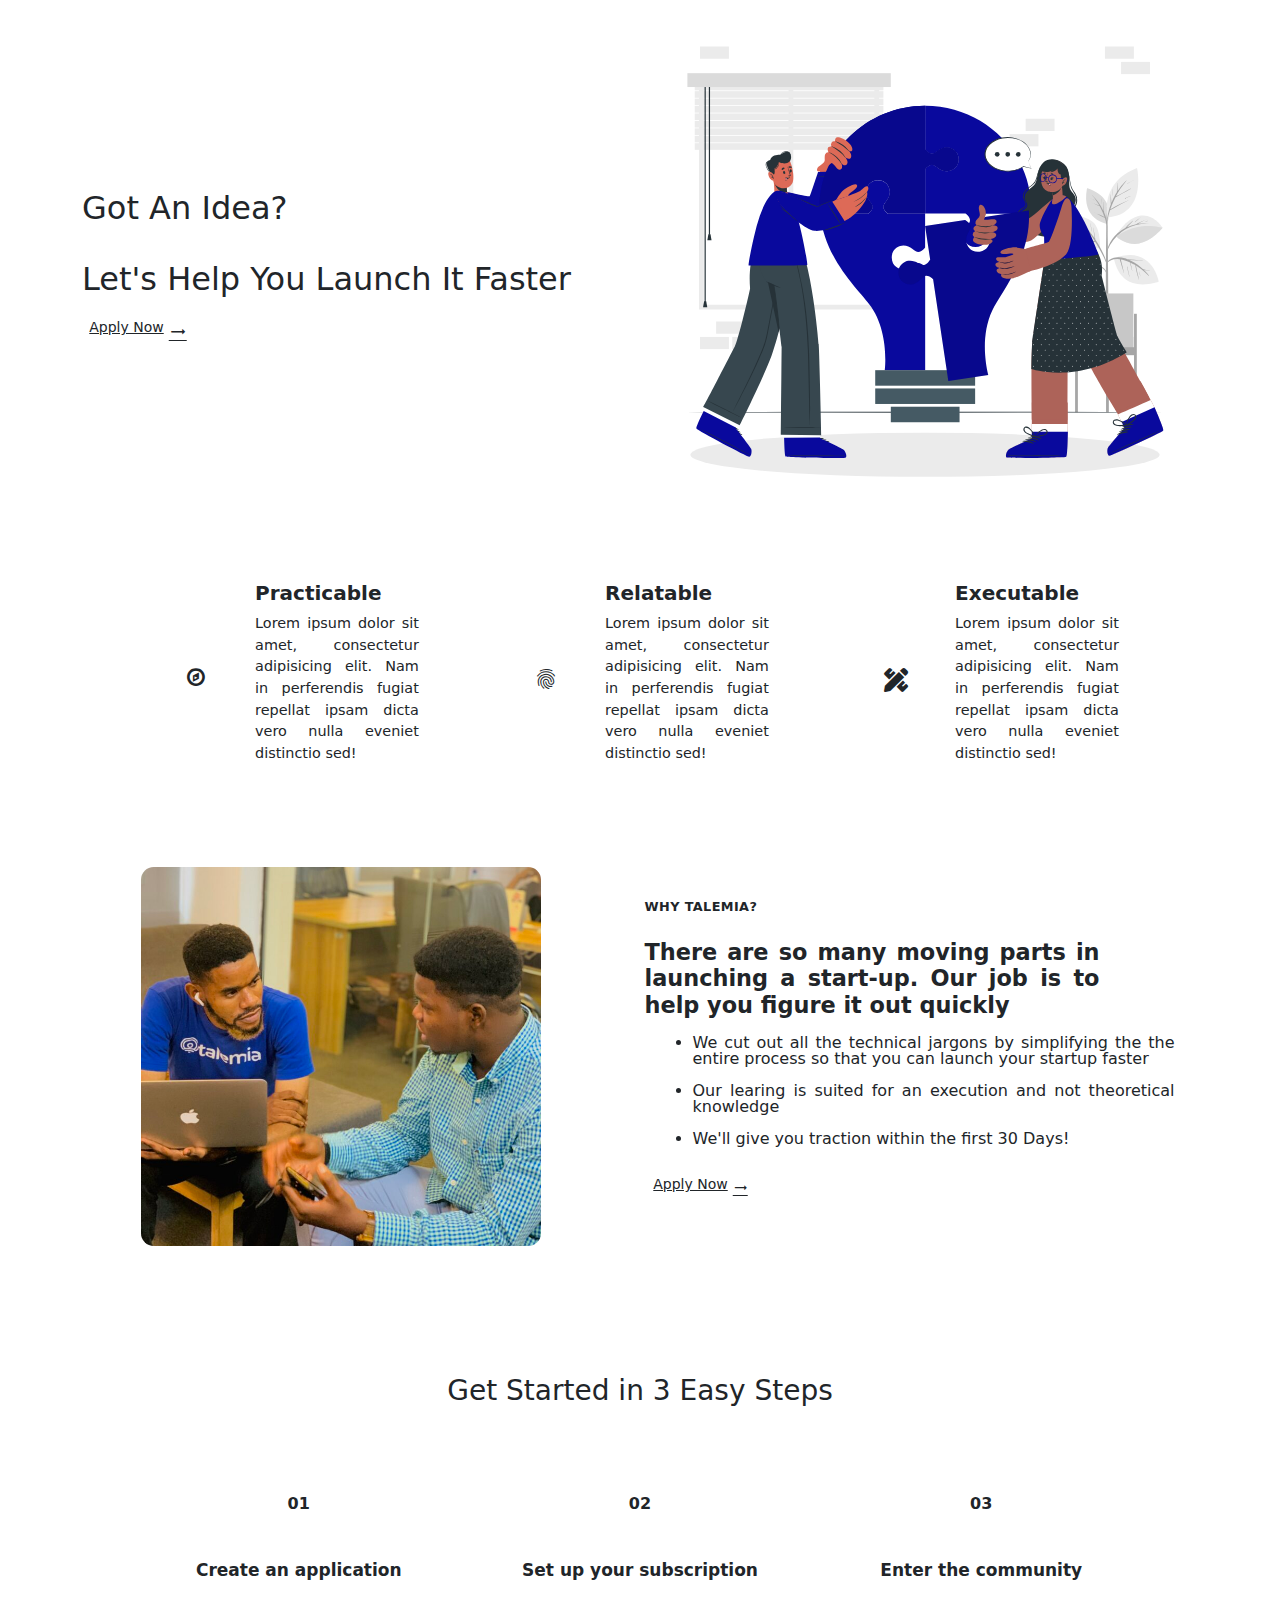
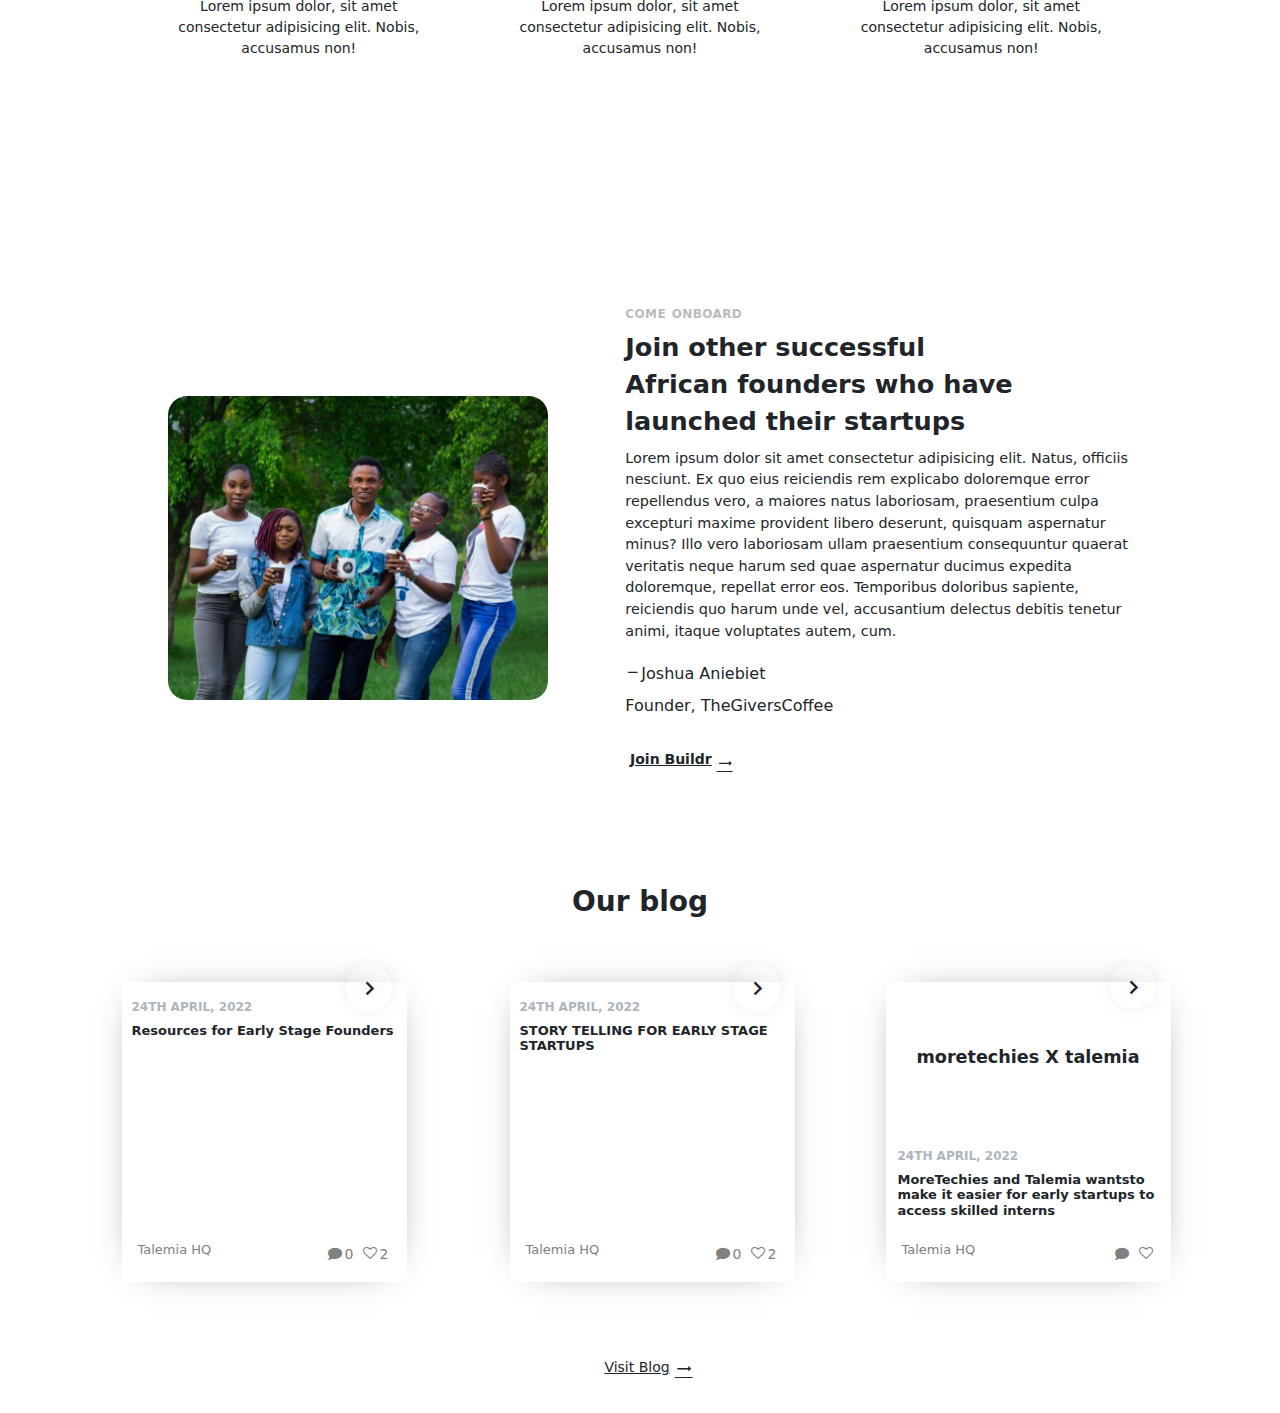
<file: index.html>
<!DOCTYPE html>
<html lang="en">
<head>
    <meta charset="UTF-8">
    <meta http-equiv="X-UA-Compatible" content="IE=edge">
    <meta name="viewport" content="width=device-width, initial-scale=1.0">
    <link rel="stylesheet" href="css/all.min.css">
    <link rel="stylesheet" href="css/fontawesome.min.css">
    <link rel="stylesheet" href="css/bootstrap.min.css">
    <link rel="stylesheet" href="css/main.css">
    <link rel="stylesheet" href="fonts/icomoon/style.css">
    <link rel="preconnect" href="https://fonts.googleapis.com">
    <link rel="preconnect" href="https://fonts.gstatic.com" crossorigin>
    <link href="https://fonts.googleapis.com/css2?family=Poppins:wght@400;500&display=swap" rel="stylesheet">
    <title>Talemia.com</title>
</head>
<body>

   
   
   
    <!-- body -->
    <div class="container-fluid">


        <!-- !section 1-->

        <div class="container section1">
            <div class="row">
                <div class="col-10 col-md-12 col-lg-6">
                    <h2>got an idea?</h2> <br class="d-none d-lg-block">
                    <h2>let's help you launch it faster </h2>
                    <a href="" class="col-4 col-md-2 mx-auto mx-lg-0"><div class=""><h5>apply now</h5></div>
                        <i class="icon-trending_flat"></i>
                        <!-- <div class="icon" style="transform: rotate(45deg); font-size: 20px;"><i class="icon-call_made"></i></div> --></a>
                </div>
                <div class="col-8 col-md-6 svg">
                    <img src="images/Talemia-header-illustration.svg" class="img-fluid" alt="">
                </div>
            </div>
        </div>

        <!-- !end of section 1-->


        <!-- !section2 -->

        <div class="container-fluid section2 position-relative">
            <div class="row col-12">

                <!-- <i class="icon-compass"></i>  -->
                <div class="col-10 col-md-11 col-lg-3 row">
                    <div class="col-lg-4"><i class="icon-compass"></i></div>
                    <div class="col-md-12 text-center col-lg-8">
                        <h5 class="text-center text-lg-start">Practicable</h5>
                        <p>Lorem ipsum dolor sit amet, consectetur adipisicing elit. Nam in perferendis fugiat repellat ipsam dicta vero nulla eveniet distinctio sed!</p>
                    </div>
                </div>
                <div class="col-10 col-md-11 col-lg-3 row">
                    <div class="col-lg-4"><i class="icon-fingerprint"></i></div>
                    <div class="col-md-12 text-center col-lg-8">
                        <h5 class="text-center text-lg-start">Relatable</h5>
                        <p>Lorem ipsum dolor sit amet, consectetur adipisicing elit. Nam in perferendis fugiat repellat ipsam dicta vero nulla eveniet distinctio sed!</p>
                    </div>
                </div>
                <div class="col-10 col-md-11 col-lg-3 row">
                    <div class="col-lg-4"><i class="fas fa-pencil-ruler"></i></div>
                    <div class="col-md-12 text-center col-lg-8">
                        <h5 class="text-center text-lg-start">Executable</h5>
                        <p>Lorem ipsum dolor sit amet, consectetur adipisicing elit. Nam in perferendis fugiat repellat ipsam dicta vero nulla eveniet distinctio sed!</p>
                    </div>
                </div>
            </div>

            <div class="container">
                <div class="row well col-12">
                    <div class="col-12 col-lg-5 image"><img src="images/talemia-image-1.jpeg" class="img-fluid" alt=""></div>
                    <div class="col-12 col-lg-6">
                        <h5 class="text-center text-lg-start">why talemia?</h5>
                        <h2 class="col-lg-10">There are so many moving parts in launching a start-up. Our job is to help you figure it out quickly</h2>
                        <ul>
                            <li>We cut out all the technical jargons by simplifying the the entire process so that you can launch your startup faster</li>
                            <li>Our learing is suited for an execution and not theoretical knowledge</li>
                            <li>We'll give you traction within the first 30 Days!</li>
                        </ul>
                        <a href="" class="col-4 col-md-2 mx-auto mx-lg-0"><div class=""><h5>apply now</h5></div>
                            <i class="icon-trending_flat"></i>
                            <!-- <div class="icon" style="transform: rotate(45deg); font-size: 20px;"><i class="icon-call_made"></i></div> --></a>
                    </div>
                </div>
            </div>
        </div>

        <!-- !end of section2-->


        <!-- ! section3-->


        <div class="container section3">
            <div>
                <h3>Get Started in 3 Easy Steps</h3>
            </div>
            <div class="row container my-5 py-3">
                <div class="col-10 col-md-4 col-lg-3">
                    <div class="col-4 mx-auto"><h6 class="col-10">01</h6></div>
                    <div class="py-4"><h4>Create an application</h4>
                    <p>Lorem ipsum dolor, sit amet consectetur adipisicing elit. Nobis, accusamus non!</p></div>
                </div>
                <div class="col-10 col-md-4 col-lg-3">
                    <div class="col-4 mx-auto"><h6 class="col-10">02</h6></div>
                    <div class="py-4"><h4>Set up your subscription</h4>
                    <p>Lorem ipsum dolor, sit amet consectetur adipisicing elit. Nobis, accusamus non!</p></div>
                </div>
                <div class="col-10 col-md-4 col-lg-3">
                    <div class="col-4 mx-auto"><h6 class="col-10">03</h6></div>
                    <div class="py-4"><h4>Enter the community</h4>
                    <p>Lorem ipsum dolor, sit amet consectetur adipisicing elit. Nobis, accusamus non!</p></div>
                </div>
            </div>

        </div>
        <!-- ! end of section3-->


        <!--! section4-->
        <div class="container-fluid section4">
            <div class="row col-12">
                <div class="col-12 col-lg-5 image">
                    <img src="images/talemia-image-2.jpeg" class="img-fluid" alt="">
                </div>
                <div class="col-12 col-lg-6">
                    <h5 class="text-center text-lg-start">come onboard</h5>
                    <h2 class="col-lg-8">Join other successful African founders who have launched their startups</h2>
                    <p class="col-lg-10">Lorem ipsum dolor sit amet consectetur adipisicing elit. Natus, officiis nesciunt. Ex quo eius reiciendis rem explicabo doloremque error repellendus vero, a maiores natus laboriosam, praesentium culpa excepturi maxime provident libero deserunt, quisquam aspernatur minus? Illo vero laboriosam ullam praesentium consequuntur quaerat veritatis neque harum sed quae aspernatur ducimus expedita doloremque, repellat error eos. Temporibus doloribus sapiente, reiciendis quo harum unde vel, accusantium delectus debitis tenetur animi, itaque voluptates autem, cum.</p>
                    <div> 
                        <span><i class="icon-remove2"></i>Joshua Aniebiet</span>
                        <span>Founder, TheGiversCoffee</span>
                    </div>
                        <a href="" class="col-4 col-md-2 mx-auto mx-lg-0"><div class=""><h5>Join Buildr</h5></div>
                            <i class="icon-trending_flat"></i>
                            <!-- <div class="icon" style="transform: rotate(45deg); font-size: 20px;"><i class="icon-call_made"></i></div> --></a>
                </div>
            </div>
        </div>

        <!-- ! end of section4-->


        <!-- ! section5-->
        <div class="container-fluid container-lg section5 my-md-3">
            <div class="col-10 col-md-12 mx-auto text-start text-md-center mt-4 mt-md-0">
                <h3>Our blog</h3>
            </div>
            <div class="row col-12">
                <div class="col-10 col-md-5 col-lg-3 position-relative">
                    <i class="icon-keyboard_arrow_right"></i>
                    <div class="date"><h6>24th April, 2022</h6></div>
                    <div class="header"><h5>Resources for Early Stage Founders</h5></div>
                    <div class="footer">
                        <div>
                            <h6>Talemia HQ</h6>
                        </div>
                        <div>
                            <li><i class="fas fa-comment"></i><span>0</span></li>
                            <li><i class="icon-heart-o"></i><span>2</span></li>
                        </div>
                    </div>
                </div>
                <div class="col-10 col-md-6 col-lg-3 position-relative">
                    <i class="icon-keyboard_arrow_right"></i>
                    <div class="date"><h6>24th April, 2022</h6></div>
                    <div class="header"><h5>STORY TELLING FOR EARLY STAGE STARTUPS </h5></div>
                    <div class="footer">
                        <div>
                            <h6>Talemia HQ</h6>
                        </div>
                        <div>
                            <li><i class="fas fa-comment"></i><span>0</span></li>
                            <li><i class="icon-heart-o"></i><span>2</span></li>
                        </div>
                    </div>
                </div>
                <div class="col-10 col-md-5 col-lg-3 row position-relative">
                    <i class="icon-keyboard_arrow_right"></i>
                    <div class="col-md-12">
                        <h3>moretechies X talemia</h3>
                    </div>
                    <div class="col-md-12">
                        <div class="date"><h6>24th April, 2022</h6></div>
                        <div class="header"><h5>MoreTechies and Talemia wantsto make it easier for early startups to access skilled interns</h5></div>
                    </div>
                    <div class="footer col-md-12">
                        <div>
                            <h6>Talemia HQ</h6>
                        </div>
                        <div>
                            <li><i class="fas fa-comment"></i></li>
                            <li><i class="icon-heart-o"></i></li>
                        </div>
                    </div>
                </div>
            </div>
            <div class="col-4 col-md-1 mx-auto">
                <a href=""><h6>Visit Blog</h6> <span><i class="icon-trending_flat"></i></span></a>
                        <!-- <div class="icon" style="transform: rotate(45deg); font-size: 20px;"><i class="icon-call_made"></i></div> -->
                        <!-- <div class="icon" style="transform: rotate(180deg); font-size: 20px;"><i class="icon-keyboard_backspace"></i></div> -->
            </div>
        </div>
        <!-- ! end of section5-->

    </div>





    <script src="js/bootstrap.min.js"></script>
    <script src="js/jquery.min.js"></script>
</body>
</html>
</file>
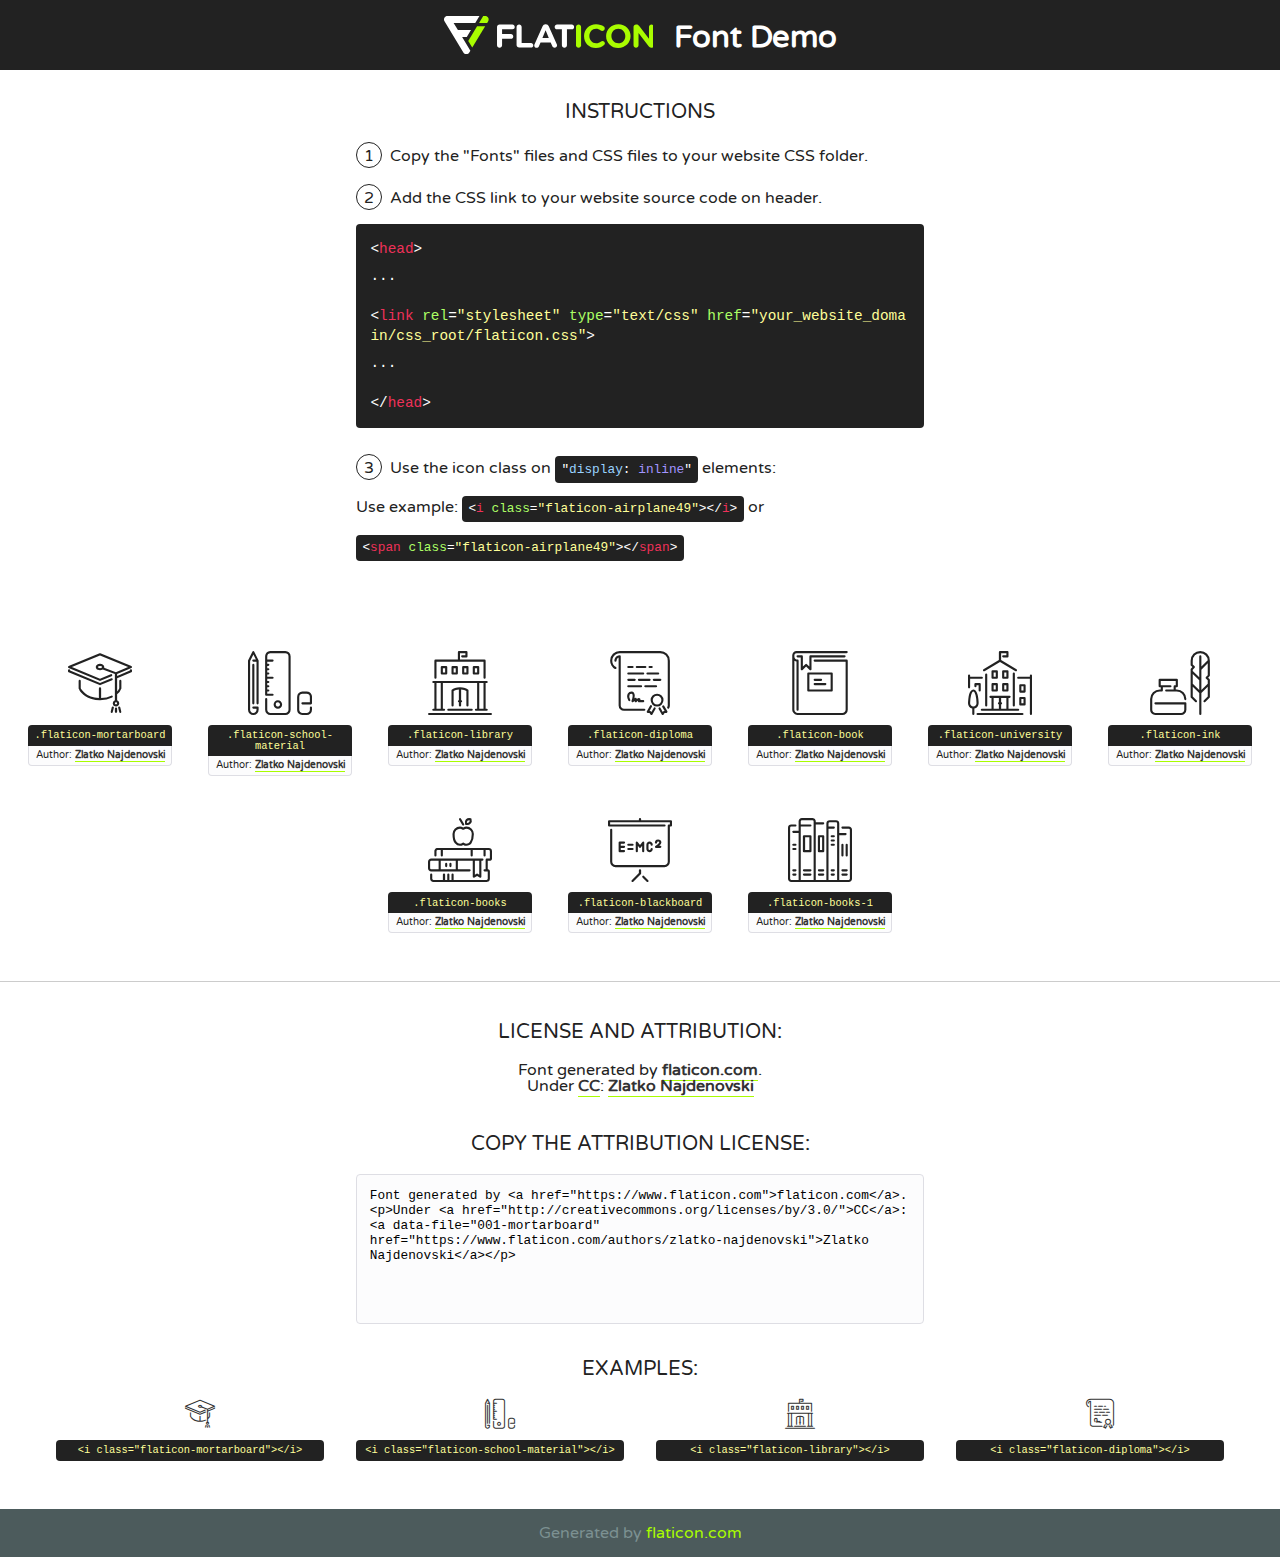
<file: fonts/flaticon/font/flaticon.html>
<!DOCTYPE html>
<!--
  Flaticon icon font: Flaticon
  Creation date: 07/06/2019 04:13
-->
<html>
<!DOCTYPE html>
<html>

<head>
    <title>Flaticon WebFont</title>
    <link href="http://fonts.googleapis.com/css?family=Varela+Round" rel="stylesheet" type="text/css" />
    <link rel="stylesheet" type="text/css" href="flaticon.css">
    <meta charset="UTF-8">
    <style>
    html, body, div, span, applet, object, iframe,
    h1, h2, h3, h4, h5, h6, p, blockquote, pre,
    a, abbr, acronym, address, big, cite, code,
    del, dfn, em, img, ins, kbd, q, s, samp,
    small, strike, strong, sub, sup, tt, var,
    b, u, i, center,
    dl, dt, dd, ol, ul, li,
    fieldset, form, label, legend,
    table, caption, tbody, tfoot, thead, tr, th, td,
    article, aside, canvas, details, embed, 
    figure, figcaption, footer, header, hgroup, 
    menu, nav, output, ruby, section, summary,
    time, mark, audio, video {
        margin: 0;
        padding: 0;
        border: 0;
        font-size: 100%;
        font: inherit;
        vertical-align: baseline;
    }
    /* HTML5 display-role reset for older browsers */
    article, aside, details, figcaption, figure, 
    footer, header, hgroup, menu, nav, section {
        display: block;
    }
    body {
        line-height: 1;
    }
    ol, ul {
        list-style: none;
    }
    blockquote, q {
        quotes: none;
    }
    blockquote:before, blockquote:after,
    q:before, q:after {
        content: '';
        content: none;
    }
    table {
        border-collapse: collapse;
        border-spacing: 0;
    }
    body {
        font-family: 'Varela Round', Helvetica, Arial, sans-serif;
        font-size: 16px;
        color: #222;
    }
    a {
        color: #333;
        border-bottom: 1px solid #a9fd00;
        font-weight: bold;
        text-decoration: none;
    }
    * {
        -moz-box-sizing: border-box;
        -webkit-box-sizing: border-box;
        box-sizing: border-box;
        margin: 0;
        padding: 0;
    }
    [class^="flaticon-"]:before, [class*=" flaticon-"]:before, [class^="flaticon-"]:after, [class*=" flaticon-"]:after {
        font-family: Flaticon;
        font-size: 30px;
        font-style: normal;
        margin-left: 20px;
        color: #333;
    }
    .wrapper {
        max-width: 600px;
        margin: auto;
        padding: 0 1em;
    }
    .title {
        font-size: 1.25em;
        text-align: center;
        margin-bottom: 1em;
        text-transform: uppercase;
    }
    header {
        text-align: center;
        background-color: #222;
        color: #fff;
        padding: 1em;
    }
    header .logo {
        width: 210px;
        height: 38px;
        display: inline-block;
        vertical-align: middle;
        margin-right: 1em;
        border: none;
    }
    header strong {
        font-size: 1.95em;
        font-weight: bold;
        vertical-align: middle;
        margin-top: 5px;
        display: inline-block;
    }
    .demo {
        margin: 2em auto;
        line-height: 1.25em;
    }
    .demo ul li {
        margin-bottom: 1em;
    }
    .demo ul li .num {
        color: #222;
        border-radius: 20px;
        display: inline-block;
        width: 26px;
        padding: 3px;
        height: 26px;
        text-align: center;
        margin-right: 0.5em;
        border: 1px solid #222;
    }
    .demo ul li code {
        background-color: #222;
        border-radius: 4px;
        padding: 0.25em 0.5em;
        display: inline-block;
        color: #fff;
        font-family: Consolas,Monaco,Lucida Console,Liberation Mono,DejaVu Sans Mono,Bitstream Vera Sans Mono,Courier New, monospace;
        font-weight: lighter;
        margin-top: 1em;
        font-size: 0.8em;
        word-break: break-all;
    }
    .demo ul li code.big {
        padding: 1em;
        font-size: 0.9em;
    }
    .demo ul li code .red {
        color: #EF3159;
    }
    .demo ul li code .green {
        color: #ACFF65;
    }
    .demo ul li code .yellow {
        color: #FFFF99;
    }
    .demo ul li code .blue {
        color: #99D3FF;
    }
    .demo ul li code .purple {
        color: #A295FF;
    }
    .demo ul li code .dots {
        margin-top: 0.5em;
        display: block;
    }
    #glyphs {
        border-bottom: 1px solid #ccc;
        padding: 2em 0;
        text-align: center;
    }
    .glyph {
        display: inline-block;
        width: 9em;
        margin: 1em;
        text-align: center;
        vertical-align: top;
        background: #FFF;
    }
    .glyph .glyph-icon {
        padding: 10px;
        display: block;
        font-family:"Flaticon";
        font-size: 64px;
        line-height: 1;
    }
    .glyph .glyph-icon:before {
        font-size: 64px;
        color: #222;
        margin-left: 0;
    }
    .class-name {
        font-size: 0.65em;
        background-color: #222;
        color: #fff;
        border-radius: 4px 4px 0 0;
        padding: 0.5em;
        color: #FFFF99;
        font-family: Consolas,Monaco,Lucida Console,Liberation Mono,DejaVu Sans Mono,Bitstream Vera Sans Mono,Courier New, monospace;
    }
    .author-name {
        font-size: 0.6em;
        background-color: #fcfcfd;
        border: 1px solid #DEDEE4;
        border-top: 0;
        border-radius: 0 0 4px 4px;
        padding: 0.5em;
    }
    .class-name:last-child {
        font-size: 10px;
        color:#888;
    }
    .class-name:last-child a {
        font-size: 10px;
        color:#555;
    }
    .class-name:last-child a:hover {
        color:#a9fd00;
    }
    .glyph > input {
        display: block;
        width: 100px;
        margin: 5px auto;
        text-align: center;
        font-size: 12px;
        cursor: text;
    }
    .glyph > input.icon-input {
        font-family:"Flaticon";
        font-size: 16px;
        margin-bottom: 10px;
    }
    .attribution .title {
        margin-top: 2em;
    }
    .attribution textarea {
        background-color: #fcfcfd;
        padding: 1em;
        border: none;
        box-shadow: none;
        border: 1px solid #DEDEE4;
        border-radius: 4px;
        resize: none;
        width: 100%;
        height: 150px;
        font-size: 0.8em;
        font-family: Consolas,Monaco,Lucida Console,Liberation Mono,DejaVu Sans Mono,Bitstream Vera Sans Mono,Courier New, monospace;
        -webkit-appearance: none;
    }
    .iconsuse {
        margin: 2em auto;
        text-align: center;
        max-width: 1200px;
    }
    .iconsuse:after {
        content: '';
        display: table;
        clear: both;
    }
    .iconsuse .image {
        float: left;
        width: 25%;
        padding: 0 1em;
    }
    .iconsuse .image p {
        margin-bottom: 1em;
    }
    .iconsuse .image span {
        display: block;
        font-size: 0.65em;
        background-color: #222;
        color: #fff;
        border-radius: 4px;
        padding: 0.5em;
        color: #FFFF99;
        margin-top: 1em;
        font-family: Consolas,Monaco,Lucida Console,Liberation Mono,DejaVu Sans Mono,Bitstream Vera Sans Mono,Courier New, monospace;
    }
    #footer {
        text-align: center;
        background-color: #4C5B5C;
        color: #7c9192;
        padding: 1em;
    }
    #footer a {
        border: none;
        color: #a9fd00;
        font-weight: normal;
    }
    @media (max-width: 960px) {
        .iconsuse .image {
            width: 50%;
        }
    }
    @media (max-width: 560px) {
        .iconsuse .image {
            width: 100%;
        }
    }
    </style>
</head>

<body class="characters-off">

    <header>
        <a href="https://www.flaticon.com" target="_blank" class="logo">
            <svg version="1.1" xmlns="http://www.w3.org/2000/svg" xmlns:xlink="http://www.w3.org/1999/xlink" xmlns:a="http://ns.adobe.com/AdobeSVGViewerExtensions/3.0/" viewBox="0 0 560.875 102.036" enable-background="new 0 0 560.875 102.036" xml:space="preserve">
                <defs>
                </defs>
                <g>
                    <g class="letters">
                        <path fill="#ffffff" d="M141.596,29.675c0-3.777,2.985-6.767,6.764-6.767h34.438c3.426,0,6.15,2.728,6.15,6.15
                        c0,3.43-2.724,6.149-6.15,6.149h-27.674v13.091h23.719c3.429,0,6.151,2.724,6.151,6.15c0,3.43-2.723,6.149-6.151,6.149h-23.719
                        v17.574c0,3.773-2.986,6.761-6.764,6.761c-3.779,0-6.764-2.989-6.764-6.761V29.675z"></path>
                        <path fill="#ffffff" d="M193.844,29.149c0-3.781,2.985-6.767,6.764-6.767c3.776,0,6.763,2.985,6.763,6.767v42.957h25.039
                        c3.426,0,6.149,2.726,6.149,6.153c0,3.425-2.723,6.15-6.149,6.15h-31.802c-3.779,0-6.764-2.986-6.764-6.768V29.149z"></path>
                        <path fill="#ffffff" d="M241.891,75.71l21.438-48.407c1.492-3.341,4.215-5.357,7.906-5.357h0.792
                        c3.686,0,6.323,2.017,7.815,5.357l21.439,48.407c0.436,0.967,0.701,1.845,0.701,2.723c0,3.602-2.809,6.501-6.414,6.501
                        c-3.161,0-5.269-1.845-6.499-4.655l-4.132-9.661h-27.059l-4.301,10.102c-1.144,2.631-3.426,4.214-6.237,4.214
                        c-3.517,0-6.24-2.81-6.24-6.325C241.1,77.64,241.451,76.677,241.891,75.71z M279.932,58.666l-8.521-20.297l-8.526,20.297H279.932
                        z"></path>
                        <path fill="#ffffff" d="M314.864,35.387H301.86c-3.429,0-6.239-2.813-6.239-6.238c0-3.429,2.811-6.24,6.239-6.24h39.533
                        c3.426,0,6.237,2.811,6.237,6.24c0,3.425-2.811,6.238-6.237,6.238h-13.001v42.785c0,3.773-2.99,6.761-6.764,6.761
                        c-3.779,0-6.764-2.989-6.764-6.761V35.387z"></path>
                        <path fill="#A9FD00" d="M352.615,29.149c0-3.781,2.985-6.767,6.767-6.767c3.774,0,6.761,2.985,6.761,6.767v49.024
                        c0,3.773-2.987,6.761-6.761,6.761c-3.781,0-6.767-2.989-6.767-6.761V29.149z"></path>
                        <path fill="#A9FD00" d="M374.132,53.836v-0.179c0-17.481,13.178-31.801,32.065-31.801c9.22,0,15.459,2.458,20.557,6.238
                        c1.402,1.054,2.637,2.985,2.637,5.357c0,3.692-2.985,6.59-6.681,6.59c-1.845,0-3.071-0.702-4.044-1.319
                        c-3.776-2.813-7.729-4.393-12.562-4.393c-10.364,0-17.831,8.611-17.831,19.154v0.173c0,10.542,7.291,19.329,17.831,19.329
                        c5.715,0,9.492-1.756,13.359-4.834c1.049-0.874,2.458-1.491,4.039-1.491c3.429,0,6.325,2.813,6.325,6.236
                        c0,2.106-1.056,3.78-2.282,4.834c-5.539,4.834-12.036,7.733-21.878,7.733C387.572,85.464,374.132,71.493,374.132,53.836z"></path>
                        <path fill="#A9FD00" d="M433.009,53.836v-0.179c0-17.481,13.79-31.801,32.766-31.801c18.981,0,32.592,14.143,32.592,31.628v0.173
                        c0,17.483-13.785,31.807-32.769,31.807C446.625,85.464,433.009,71.32,433.009,53.836z M484.224,53.836v-0.179
                        c0-10.539-7.725-19.326-18.626-19.326c-10.893,0-18.449,8.611-18.449,19.154v0.173c0,10.542,7.73,19.329,18.626,19.329
                        C476.676,72.986,484.224,64.378,484.224,53.836z"></path>
                        <path fill="#A9FD00" d="M506.233,29.321c0-3.774,2.99-6.763,6.767-6.763h1.401c3.252,0,5.183,1.583,7.029,3.953l26.093,34.265
                        V29.059c0-3.692,2.99-6.677,6.681-6.677c3.683,0,6.671,2.985,6.671,6.677v48.934c0,3.78-2.987,6.765-6.764,6.765h-0.436
                        c-3.257,0-5.188-1.581-7.034-3.953l-27.056-35.492v32.944c0,3.687-2.985,6.676-6.678,6.676c-3.683,0-6.673-2.989-6.673-6.676
                        V29.321z"></path>
                    </g>
                    <g class="insignia">
                        <path fill="#ffffff" d="M48.372,56.137h12.517l11.156-18.537H37.186L25.688,18.539h57.825L94.668,0H9.271
                        C5.925,0,2.842,1.801,1.198,4.716c-1.644,2.907-1.593,6.482,0.134,9.343l50.38,83.501c1.678,2.781,4.689,4.476,7.938,4.476
                        c3.246,0,6.257-1.695,7.935-4.476l2.898-4.804L48.372,56.137z"></path>
                        <g class="i">
                            <path fill="#A9FD00" d="M93.575,18.539h0.031v0.004l21.652,0.004l2.705-4.488c1.727-2.861,1.778-6.436,0.133-9.343
                            C116.454,1.801,113.371,0,110.026,0h-5.294L93.575,18.539z"></path>
                            <polygon fill="#A9FD00" points="88.291,27.356 64.725,66.486 75.519,84.404 109.942,27.356"></polygon>
                        </g>
                    </g>
                </g>
            </svg>
        </a>
        <strong>Font Demo</strong>
    </header>


    <section class="demo wrapper">

        <p class="title">Instructions</p>

        <ul>
            <li>
                <span class="num">1</span>Copy the "Fonts" files and CSS files to your website CSS folder.
            </li>
            <li>
                <span class="num">2</span>Add the CSS link to your website source code on header.
                <code class="big">
                    &lt;<span class="red">head</span>&gt;
                    <br/><span class="dots">...</span>
                    <br/>&lt;<span class="red">link</span> <span class="green">rel</span>=<span class="yellow">"stylesheet"</span> <span class="green">type</span>=<span class="yellow">"text/css"</span> <span class="green">href</span>=<span class="yellow">"your_website_domain/css_root/flaticon.css"</span>&gt;
                    <br/><span class="dots">...</span>
                    <br/>&lt;/<span class="red">head</span>&gt;
                </code>
            </li>

            <li>
                <p>
                    <span class="num">3</span>Use the icon class on <code>"<span class="blue">display</span>:<span class="purple"> inline</span>"</code> elements:
                    <br />
                    Use example: <code>&lt;<span class="red">i</span> <span class="green">class</span>=<span class="yellow">&quot;flaticon-airplane49&quot;</span>&gt;&lt;/<span class="red">i</span>&gt;</code> or <code>&lt;<span class="red">span</span> <span class="green">class</span>=<span class="yellow">&quot;flaticon-airplane49&quot;</span>&gt;&lt;/<span class="red">span</span>&gt;</code>
            </li>
        </ul>

    </section>




   <section id="glyphs">          
    
      
        <div class="glyph"><div class="glyph-icon flaticon-mortarboard"></div>
            <div class="class-name">.flaticon-mortarboard</div>
            <div class="author-name">Author: <a data-file="001-mortarboard" href="https://www.flaticon.com/authors/zlatko-najdenovski">Zlatko Najdenovski</a> </div> 
        </div>        
        
        <div class="glyph"><div class="glyph-icon flaticon-school-material"></div>
            <div class="class-name">.flaticon-school-material</div>
            <div class="author-name">Author: <a data-file="002-school-material" href="https://www.flaticon.com/authors/zlatko-najdenovski">Zlatko Najdenovski</a> </div> 
        </div>        
        
        <div class="glyph"><div class="glyph-icon flaticon-library"></div>
            <div class="class-name">.flaticon-library</div>
            <div class="author-name">Author: <a data-file="003-library" href="https://www.flaticon.com/authors/zlatko-najdenovski">Zlatko Najdenovski</a> </div> 
        </div>        
        
        <div class="glyph"><div class="glyph-icon flaticon-diploma"></div>
            <div class="class-name">.flaticon-diploma</div>
            <div class="author-name">Author: <a data-file="004-diploma" href="https://www.flaticon.com/authors/zlatko-najdenovski">Zlatko Najdenovski</a> </div> 
        </div>        
        
        <div class="glyph"><div class="glyph-icon flaticon-book"></div>
            <div class="class-name">.flaticon-book</div>
            <div class="author-name">Author: <a data-file="005-book" href="https://www.flaticon.com/authors/zlatko-najdenovski">Zlatko Najdenovski</a> </div> 
        </div>        
        
        <div class="glyph"><div class="glyph-icon flaticon-university"></div>
            <div class="class-name">.flaticon-university</div>
            <div class="author-name">Author: <a data-file="006-university" href="https://www.flaticon.com/authors/zlatko-najdenovski">Zlatko Najdenovski</a> </div> 
        </div>        
        
        <div class="glyph"><div class="glyph-icon flaticon-ink"></div>
            <div class="class-name">.flaticon-ink</div>
            <div class="author-name">Author: <a data-file="007-ink" href="https://www.flaticon.com/authors/zlatko-najdenovski">Zlatko Najdenovski</a> </div> 
        </div>        
        
        <div class="glyph"><div class="glyph-icon flaticon-books"></div>
            <div class="class-name">.flaticon-books</div>
            <div class="author-name">Author: <a data-file="008-books" href="https://www.flaticon.com/authors/zlatko-najdenovski">Zlatko Najdenovski</a> </div> 
        </div>        
        
        <div class="glyph"><div class="glyph-icon flaticon-blackboard"></div>
            <div class="class-name">.flaticon-blackboard</div>
            <div class="author-name">Author: <a data-file="009-blackboard" href="https://www.flaticon.com/authors/zlatko-najdenovski">Zlatko Najdenovski</a> </div> 
        </div>        
        
        <div class="glyph"><div class="glyph-icon flaticon-books-1"></div>
            <div class="class-name">.flaticon-books-1</div>
            <div class="author-name">Author: <a data-file="010-books-1" href="https://www.flaticon.com/authors/zlatko-najdenovski">Zlatko Najdenovski</a> </div> 
        </div>        
        

    </section>



    <section class="attribution wrapper"   style="text-align:center;">

      <div class="title">License and attribution:</div><div class="attrDiv">Font generated by <a href="https://www.flaticon.com">flaticon.com</a>. <div><p>Under <a href="http://creativecommons.org/licenses/by/3.0/">CC</a>: <a data-file="001-mortarboard" href="https://www.flaticon.com/authors/zlatko-najdenovski">Zlatko Najdenovski</a></p>  </div>
      </div>
      <div class="title">Copy the Attribution License:</div>

    <textarea onclick="this.focus();this.select();">Font generated by &lt;a href=&quot;https://www.flaticon.com&quot;&gt;flaticon.com&lt;/a&gt;. <p>Under <a href="http://creativecommons.org/licenses/by/3.0/">CC</a>: <a data-file="001-mortarboard" href="https://www.flaticon.com/authors/zlatko-najdenovski">Zlatko Najdenovski</a></p>  
     </textarea>

    </section>

    <section class="iconsuse">

          <div class="title">Examples:</div>            
             
            <div class="image">
                <p>
                    <i class="glyph-icon flaticon-mortarboard"></i> 
                    <span>&lt;i class=&quot;flaticon-mortarboard&quot;&gt;&lt;/i&gt;</span>
                </p>
            </div>
            
            <div class="image">
                <p>
                    <i class="glyph-icon flaticon-school-material"></i> 
                    <span>&lt;i class=&quot;flaticon-school-material&quot;&gt;&lt;/i&gt;</span>
                </p>
            </div>
            
            <div class="image">
                <p>
                    <i class="glyph-icon flaticon-library"></i> 
                    <span>&lt;i class=&quot;flaticon-library&quot;&gt;&lt;/i&gt;</span>
                </p>
            </div>
            
            <div class="image">
                <p>
                    <i class="glyph-icon flaticon-diploma"></i> 
                    <span>&lt;i class=&quot;flaticon-diploma&quot;&gt;&lt;/i&gt;</span>
                </p>
            </div>
                       
        </div>
                            
    </section>

<div id="footer">
    <div>Generated by <a href="https://www.flaticon.com">flaticon.com</a>
    </div>
</div>



</body>
</html>
</file>
<file: css/main.css>
/* navbar styles */
.header > .row {
    justify-content: space-between;
    margin: 0 auto;
}
.header > .row > .navbar-brand{
    margin: 0;
    padding: 0;
    font-size: .8rem;
}
.header > .row > .menu{
    margin: 0;
    font-size: 1.2rem;
}


/* end of navbar styles */

.container-fluid{
    padding: 0;
}

.section1 {
    margin-bottom: 6pc;
}
.section1 .row {
    align-items: center;
}
.section1 .row h2 {
    text-transform: capitalize;    
}

.section1 a {
    display: flex;
    background-color: var(--blue);
    color: var(--white);
    align-items: center;
    padding: 0.8rem 3.5rem;
    text-transform: capitalize;
    border-radius: 5px;
    font-size: 14px;
    justify-content: center;
    transition: .6s ease-in-out;
}
.section1 a > div h5{
    white-space: nowrap;
    font-size: 14px;
}
.section1 a > i{
    margin-left: 5px;
    font-size: 1.1rem;
}


/* section2 styles */
.section2{
    background-color: var(--smokewhite);
}
.section2 .container{
    padding: 4pc 0;
}
.section2 > .row:nth-child(1) {
    text-align: center;
    justify-content: center;
    margin: 0;
}
.section2 > .row:nth-child(1) > div{
    padding: 1.4rem 1.2rem;
    margin: -5.2pc 15px 0 15px;    background-color: var(--blue);
    color: var(--white);
    border-radius: .6rem;
    align-items: center;
}
.section2 > .row:nth-child(1) > div > [class="col-lg-8"]{
   margin:  0 !important;
}
.section2 > .row:nth-child(1) > div:not(:first-child) > div:nth-child(1){
    font-size:1.5rem;
}
.section2 > .row:nth-child(1) > div > div:nth-child(2) h5{
    font-weight: bold;
    text-align: justify;
}
.section2 > .row:nth-child(1) > div > div:nth-child(2) p{
    text-align: justify;
    font-size: .9rem;
}
.section2 > .row > div:nth-child(1) > div > [class="icon-compass"]{
    border: 1px solid var(--white);
    padding:1px 3px 2px 3px;
    border-radius: 50%;
    font-size: 1.3rem;
}
.section2 .container .well{
    align-items: center;
    column-gap: 5pc;
    justify-content: center;
    margin: 0 auto;
}
.section2 .container .well > div:first-child{
    text-align: end;
}
.section2 .container .well > div:last-child{
    text-align: justify;
}
.section2 .container .well > div:last-child h5:not(a h5){
    text-transform: uppercase;
    color: var(--blue);
    font-size: .8rem;
    font-weight: bold;
    letter-spacing: .4px;
}
.section2 .container .well > div:last-child h2{
    color: var(--lightdark);
    font-weight: bolder;
    font-size: 1.4rem;
    margin-top: 1.5pc;
}
.section2 .container .well > div:last-child ul li{
    margin: 1pc;
    line-height: 1rem;
    list-style-type: disc;
    color: var(--fontcolor);
}
.section2 .container .well > div:last-child a{
    display: flex;
    background-color: var(--blue);
    color: var(--white);
    align-items: center;
    font-size: 14px;
    padding: 0.8rem 3.5rem;
    text-transform: capitalize;
    border-radius: 5px;
    justify-content: center;
    transition: .6s ease-in-out;
}
.section2 .container .well > div:last-child a > div h5{
    white-space: nowrap;
    font-size: 14px;
}
.section2 .container .well > div:last-child a > i{
    margin-left: 5px;
    font-size: 1.1rem;
}
.section2 .container .well > div:last-child a h5{
    white-space: nowrap;
    font-size: 13px;
}
.section2 .container .well > div:last-child a:hover > div:nth-child(2){
        display: block;
}
.section2 .container .well > div:last-child a i{
    font-size: 15px;
}
.section2 .container .well > div img{
    width: 400px;
    border-radius: .8rem;
}


/* section 3 */
.section3{
    text-align: center;
    padding: 4pc 0;
}
.section3 .row{
    margin: 0 auto;
    justify-content: space-evenly;
}
.section3 .row > div > div:nth-child(1){
    border: 1px dashed var(--blue);
    padding: 0.4rem 0.1rem;
    border-radius: 1rem;
}
.section3 .row > div > div:nth-child(1) h6{
    color: var(--white);
    background-color: var(--blue);
    padding: 1rem;
    border-radius: 0.9rem;
    background-color: var(--blue);
    margin: 0 auto;
    font-weight: bold;
}
.section3 .row > div > div:nth-child(2) h4{
    font-size: 17px;
    font-weight: bold;
}
.section3 .row > div > div:nth-child(2) p{
    font-size: 14px;
    color: var(--fontcolor);
    margin-top: 1pc;
}


/* section4 */
.section4{
    background-color: var(--blue);
    margin: 0 !important;
    padding: 5pc 0;
    color: var(--white);
}
.section4 > .row {
    align-items: center;
    margin: 0 auto;
    justify-content: space-around;
}
.section4 > .row > .image{
    text-align: end;
}
.section4 > .row > div img{
    width: 380px;
    border-radius: 1.2rem;
}
.section4 > .row > div > h5{
    font-size: 12px;
    text-transform: uppercase;
    color: #bbb;
    word-spacing: 1px;
    letter-spacing: .4px;
    font-weight: bolder;
}
.section4 > .row > div > h2{
    font-size: 1.6rem;
    line-height: 2.3pc;
    font-weight: bolder;
    margin-top: .2pc;
}
.section4 > .row > div > p{
    font-size: .9rem;
    margin-top: .5pc;
}
.section4 .row > div:nth-child(2) > div:not([class="col-2"]){
    margin-top: .6pc;
}
.section4 .row > div:nth-child(2) > div span{
    display: block;
    line-height: 2pc;
}
.section4 > .row > div > a{
    color: var(--blue);
    display: flex;
    background-color: var(--white);
    align-items: center;
    padding: 0.8rem 3.5rem;
    border-radius: 5px;
    justify-content: center;
    margin-top: 1pc;
    transition: .3s ease-in-out;  
}
.section4 > .row > div > a > div h5{
    white-space: nowrap;
    font-size: 14px;
    font-weight: bolder;
}
.section4 > .row > div > a > i{
    margin-left: 5px;
}
/* section5 */

.section5 > div:nth-child(1) h3{
    font-weight: bolder;
}
.section5 > div:nth-child(2){
    justify-content: space-around;
    margin: 4pc 0;
}
.section5 > div:nth-child(2) > div:not(:nth-child(3)){
    box-shadow: 0px 0px 40px -25px;
    height: 300px;
    padding: 10px;
}
.section5 > div:nth-child(2) > div:not(:nth-child(3)) > i {
    position: absolute;
    color: var(--blue);
    font-size: 1.7rem;
    background-color: var(--white);
    border-radius: 50%;
    padding: 1.5rem 0.6rem;
    top: -6%;
    right: 5%;
    box-shadow: 0 0 25px -16px;
}
.section5 > div:nth-child(2) > div .date{
    margin-top: .5pc;
}
.section5 > div:nth-child(2) > div .date h6{
    font-weight: bolder;
    font-size: 12px;
    color: #adb5bd;
    text-transform: uppercase;
}
.section5 > div:nth-child(2) > div .header{
    margin-top: .4pc;
}
.section5 > div:nth-child(2) > div .header h5{
    font-weight: bolder;
    font-size: 13px;
}
.section5 > div:nth-child(2) > div .footer > div:first-child h6{
    font-size: 13px;
}
.section5 > div:nth-child(2) > div .footer {
    width: 100%;
    position: absolute;
    bottom: 0;
    display: flex;
    left: 0;
    align-items: center;
    justify-content: space-between;
    padding: 0 1rem 1pc;
    color: grey;
}
.section5 > div:nth-child(2) > div .footer > div:nth-child(2) li{
    display: inline-block;
    margin: 0 2px;
    font-size: 14px;
}
.section5 > div:nth-child(2) > div .footer > div:nth-child(2) li span{
    margin-left: 3px;
}
.section5 > div:last-child a{
    display: flex;
    background-color: var(--blue);
    color: var(--white);
    align-items: center;
    font-size: 14px;
    padding: 0.8rem 3.5rem;
    text-transform: capitalize;
    border-radius: 5px;
    justify-content: center;
    transition: .6s ease-in-out;
}
.section5 > div:last-child a h6{
    white-space: nowrap;
    font-size: 14px;
}
.section5 > div:last-child a > span{
    margin-left: 5px;
}
.section5 > div:last-child a > span i{
    font-size: 1.1rem;
}
.section5 > div:nth-child(2) > div:nth-child(3){
    box-shadow: 0px 0px 40px -25px;
    height: 300px;
    padding: 0;
    flex-direction: column;
    flex: 0 1 auto;
}
.section5 > .row > .row > i{
    width: auto;
    background: var(--white);
    position: absolute;
    font-size: 1.7rem;
    border-radius: 50%;
    padding: 1.4rem 0.6rem;
    top: -6%;
    right: 5%;
    box-shadow: 0 0 25px -16px;
}
.section5 > .row > .row > div:nth-child(2) {
    background-color: var(--blue);
    display: flex;
    justify-content: center;
    align-items: center;
    flex: .7 0 auto;
}
.section5 > .row > .row [class="col-md-12"] h3{
    font-size: 1.1rem;
    text-align: center;
    font-weight: bold;
    color: var(--white);
}









/* tablet screen size */
@media (min-width: 767.5px) and (max-width: 991px){
    .section1 {
        margin-bottom: 0pc;
    }
    .section1 > .row{
        justify-content: center;
    } 
    .section1 .row h2 {
        line-height: .6pc;
        font-size: 1.4rem;
        font-weight: bold;
        margin-top: 1pc;
    }
    .section1 > .row > div:first-child{
        text-align:center;
    } 
    .section1 > .row > div {
        margin: 3pc 0 0 0;
        position: unset;
    }
    .section1 a {
        margin-top: 3pc;
    }
    .section1 > .row > div:last-child{
        margin: 0 !important;
        text-align: center;
    }
    .section2 > .row > div > div:nth-child(2){
        margin-top: 2pc;
    }
    .section2 > .row > div > div:nth-child(2) h5{
        font-weight: 600;
        letter-spacing: .3px;
    }
    .section2 .container {
        padding: 3pc 0;
    }
    .section2 .container .well > div:first-child {
        margin-top: 1pc;
    }
    .section2 .container .well > div:last-child {
        text-align: center;
        margin: 2pc 0 2pc;
    }
    .section2 .container .well > div:last-child a {
        margin-top: 3pc;
    }
    .section2 > .container > .well, .section4 > .row{
        flex-direction: column-reverse;
    }
    .section2 .container .well > div:first-child, .section4 > .row .image {
        text-align: center;
    }
    .section2 > .row:nth-child(1) > div {
        margin: 1pc;
    }
    .section2 .container .well > div:last-child ul{
        padding: 0;
    }




    .section3 .row{
        justify-content: space-between;
        padding: 0;
    }
    .section3 > div h3{
        font-weight: 700;
        font-size: 1.4rem;
    }
    .section4 > .row .image {
        margin-top: 4pc;
    }
    .section4 > .row > [class="col-12 col-lg-6"]{
        text-align: center;
    }
    .section4 > .row > div > h5 {
        color: #f8f9fa;
        font-size: 14px;
    }
    .section4 .row > div:nth-child(2) > div span {
        line-height: 1.7pc;
    }
    .section4 > .row > div > a {
        margin-top: 2.5pc;
        justify-content: center;
    }
    

    .section5 > div:nth-child(2) > div .header h5 {
        font-size: 15px;
    }
    .section5 > div:nth-child(2) {
       justify-content: space-between;
       margin: 1pc 0;
       padding: 0 1rem;
    }
    .section5 > div:nth-child(2) > div {
        margin: 1.5pc 0;
    }

    
    .section5 > div:nth-child(2) > div:not(:nth-child(3)) > i {
        box-shadow: 0 0 35px -16px;
    }

}









/* mobile screen size */
@media (min-width: 320px) and (max-width: 575.98px){
    .section1 {
        margin-bottom: 0.5pc;
        padding-top: 3pc;
    }
    .section1 .row > div{
        text-align: center;
        margin: 0 auto;
    }
    .section1 .row h2 {
        font-size: 16px;
        font-weight: bold;
    }
    .section1 a {
        margin-top: 2.5pc;
    }
    .section1 a > div h5 {
        font-size: 12px;
    }
    .section1 a > i {
        font-size: .8rem;
    }



    .section2 .container {
        padding: 3pc 0;
    }
    .section2 > .row > div{
        margin: 1.2pc auto !important;
        position: unset;
    }
    .section2 > .row:nth-child(1) > div > div:nth-child(2) p {
        font-size: 12px;
        margin-top: .4pc;
    }
    .section2 > .row:nth-child(1) > div > div:nth-child(2) h5 {
        font-size: 16px;
        margin-top: 1pc;
    }
    .section2 > .row > div:nth-child(1) > div > [class="icon-compass"] {
        font-size: 1rem;
        padding: 1px 2px 1px 2px;
    }
    .section2 > .row:nth-child(1) > div:not(:first-child) > div:nth-child(1) {
        font-size: 1.3rem;
    }
    .section2 .container .well > div:first-child {
        text-align: end;
        padding: 0;
    }
    .section2 .container .well > div:last-child {
        margin-top: 3pc;
    }
    .section2 .container .well > div:last-child h2 {
        margin-top: 1.3pc;
        font-size: 14px;
    }
    .section2 .container .well > div:last-child a{
        font-size: 12px;
        margin-top:4pc;
    }
    .section2 .container .well > div:last-child ul li, .section2 .container .well > div:last-child a > div h5 {
        font-size: 12px;
    }
    .section2 .container .well > div:last-child ul{
        padding: 0;    
    }
    .section3 {
        padding: 3pc 0;
    }
    .section3 > div h3 {
        font-size: 1rem;
        font-weight: bold;
    }
    .section3 .row {
        justify-content: space-evenly;
        margin: 0 !important;
    }
    .section3 .row > div {
        margin: 0.8pc 0;
    }
    .section3 .row > div > div:nth-child(2) h4 {
        font-size: 15px;
    }
    .section3 .row > div > div:nth-child(2) p {
        font-size: 12px;
    }
    .section4 {
        padding: 5pc 0 3pc 0;
    }
    .section4 > .row > div > a {
        margin-top: 4pc;
    }
    .section4 > .row > div > h5 {
        color: #eee;
    }
    .section4 > .row > div > a > div h5{
        white-space: nowrap;
        font-size: 12px;
        font-weight: normal;
    }
    .section4 > .row > div > h2 {
        font-size: .8rem;
        line-height: 1.3pc;
        font-weight: bolder;
        margin-top: 1pc;
    }
    .section4 > .row > div:nth-child(2){
        padding-top: 3pc;
    }
    .section4 .row > div:nth-child(2) > div:not([class="col-2"]) {
        margin-top: 1pc;
    }
    .section4 .row > div:nth-child(2) > div span {
        display: block;
        line-height: 1.2pc;
        font-size: 12px;
    }
    .section4 > .row > div > p {
        font-size: 12px;
    }
    .section5 > div:nth-child(2) > div:not(:nth-child(3)) > i {
        box-shadow: 0 0 35px -16px;
    }
    .section5 > div:nth-child(1) h3{
        font-weight: bolder;
        text-transform: capitalize;
    }
    .section5 > div:nth-child(2) {
        justify-content: space-around;
        margin: 1pc 0;
    }
    .section5 > div:nth-child(2) > div{
        height: 270px;
        box-shadow: 0 0 20px -6px #ddd;
        margin: 1.5pc 0;
    }
    .section5 > div:nth-child(2) > div .footer > div:first-child h6, .section5 > div:nth-child(2) > div .footer > div:nth-child(2) li * {
        font-size: 12px;
    }
    .section5 > div:last-child a {
        padding: 0.8rem 0.3rem;
        margin-bottom: 1.5pc;
    }
    .section5 > div:last-child a h6 {
        font-size: 12px;
    }
    .section5 > div:last-child a > span i {
        font-size: .8rem;
    }
    



}
</file>
<file: fonts/icomoon/style.css>
@font-face {
  font-family: 'icomoon';
  src:  url('fonts/icomoon.eot?10si43');
  src:  url('fonts/icomoon.eot?10si43#iefix') format('embedded-opentype'),
    url('fonts/icomoon.ttf?10si43') format('truetype'),
    url('fonts/icomoon.woff?10si43') format('woff'),
    url('fonts/icomoon.svg?10si43#icomoon') format('svg');
  font-weight: normal;
  font-style: normal;
}

[class^="icon-"], [class*=" icon-"] {
  /* use !important to prevent issues with browser extensions that change fonts */
  font-family: 'icomoon' !important;
  speak: none;
  font-style: normal;
  font-weight: normal;
  font-variant: normal;
  text-transform: none;
  line-height: 0;

  /* Better Font Rendering =========== */
  -webkit-font-smoothing: antialiased;
  -moz-osx-font-smoothing: grayscale;
}

.icon-asterisk:before {
  content: "\f069";
}
.icon-plus:before {
  content: "\f067";
}
.icon-question:before {
  content: "\f128";
}
.icon-minus:before {
  content: "\f068";
}
.icon-glass:before {
  content: "\f000";
}
.icon-music:before {
  content: "\f001";
}
.icon-search:before {
  content: "\f002";
}
.icon-envelope-o:before {
  content: "\f003";
}
.icon-heart:before {
  content: "\f004";
}
.icon-star:before {
  content: "\f005";
}
.icon-star-o:before {
  content: "\f006";
}
.icon-user:before {
  content: "\f007";
}
.icon-film:before {
  content: "\f008";
}
.icon-th-large:before {
  content: "\f009";
}
.icon-th:before {
  content: "\f00a";
}
.icon-th-list:before {
  content: "\f00b";
}
.icon-check:before {
  content: "\f00c";
}
.icon-close:before {
  content: "\f00d";
}
.icon-remove:before {
  content: "\f00d";
}
.icon-times:before {
  content: "\f00d";
}
.icon-search-plus:before {
  content: "\f00e";
}
.icon-search-minus:before {
  content: "\f010";
}
.icon-power-off:before {
  content: "\f011";
}
.icon-signal:before {
  content: "\f012";
}
.icon-cog:before {
  content: "\f013";
}
.icon-gear:before {
  content: "\f013";
}
.icon-trash-o:before {
  content: "\f014";
}
.icon-home:before {
  content: "\f015";
}
.icon-file-o:before {
  content: "\f016";
}
.icon-clock-o:before {
  content: "\f017";
}
.icon-road:before {
  content: "\f018";
}
.icon-download:before {
  content: "\f019";
}
.icon-arrow-circle-o-down:before {
  content: "\f01a";
}
.icon-arrow-circle-o-up:before {
  content: "\f01b";
}
.icon-inbox:before {
  content: "\f01c";
}
.icon-play-circle-o:before {
  content: "\f01d";
}
.icon-repeat:before {
  content: "\f01e";
}
.icon-rotate-right:before {
  content: "\f01e";
}
.icon-refresh:before {
  content: "\f021";
}
.icon-list-alt:before {
  content: "\f022";
}
.icon-lock:before {
  content: "\f023";
}
.icon-flag:before {
  content: "\f024";
}
.icon-headphones:before {
  content: "\f025";
}
.icon-volume-off:before {
  content: "\f026";
}
.icon-volume-down:before {
  content: "\f027";
}
.icon-volume-up:before {
  content: "\f028";
}
.icon-qrcode:before {
  content: "\f029";
}
.icon-barcode:before {
  content: "\f02a";
}
.icon-tag:before {
  content: "\f02b";
}
.icon-tags:before {
  content: "\f02c";
}
.icon-book:before {
  content: "\f02d";
}
.icon-bookmark:before {
  content: "\f02e";
}
.icon-print:before {
  content: "\f02f";
}
.icon-camera:before {
  content: "\f030";
}
.icon-font:before {
  content: "\f031";
}
.icon-bold:before {
  content: "\f032";
}
.icon-italic:before {
  content: "\f033";
}
.icon-text-height:before {
  content: "\f034";
}
.icon-text-width:before {
  content: "\f035";
}
.icon-align-left:before {
  content: "\f036";
}
.icon-align-center:before {
  content: "\f037";
}
.icon-align-right:before {
  content: "\f038";
}
.icon-align-justify:before {
  content: "\f039";
}
.icon-list:before {
  content: "\f03a";
}
.icon-dedent:before {
  content: "\f03b";
}
.icon-outdent:before {
  content: "\f03b";
}
.icon-indent:before {
  content: "\f03c";
}
.icon-video-camera:before {
  content: "\f03d";
}
.icon-image:before {
  content: "\f03e";
}
.icon-photo:before {
  content: "\f03e";
}
.icon-picture-o:before {
  content: "\f03e";
}
.icon-pencil:before {
  content: "\f040";
}
.icon-map-marker:before {
  content: "\f041";
}
.icon-adjust:before {
  content: "\f042";
}
.icon-tint:before {
  content: "\f043";
}
.icon-edit:before {
  content: "\f044";
}
.icon-pencil-square-o:before {
  content: "\f044";
}
.icon-share-square-o:before {
  content: "\f045";
}
.icon-check-square-o:before {
  content: "\f046";
}
.icon-arrows:before {
  content: "\f047";
}
.icon-step-backward:before {
  content: "\f048";
}
.icon-fast-backward:before {
  content: "\f049";
}
.icon-backward:before {
  content: "\f04a";
}
.icon-play:before {
  content: "\f04b";
}
.icon-pause:before {
  content: "\f04c";
}
.icon-stop:before {
  content: "\f04d";
}
.icon-forward:before {
  content: "\f04e";
}
.icon-fast-forward:before {
  content: "\f050";
}
.icon-step-forward:before {
  content: "\f051";
}
.icon-eject:before {
  content: "\f052";
}
.icon-chevron-left:before {
  content: "\f053";
}
.icon-chevron-right:before {
  content: "\f054";
}
.icon-plus-circle:before {
  content: "\f055";
}
.icon-minus-circle:before {
  content: "\f056";
}
.icon-times-circle:before {
  content: "\f057";
}
.icon-check-circle:before {
  content: "\f058";
}
.icon-question-circle:before {
  content: "\f059";
}
.icon-info-circle:before {
  content: "\f05a";
}
.icon-crosshairs:before {
  content: "\f05b";
}
.icon-times-circle-o:before {
  content: "\f05c";
}
.icon-check-circle-o:before {
  content: "\f05d";
}
.icon-ban:before {
  content: "\f05e";
}
.icon-arrow-left:before {
  content: "\f060";
}
.icon-arrow-right:before {
  content: "\f061";
}
.icon-arrow-up:before {
  content: "\f062";
}
.icon-arrow-down:before {
  content: "\f063";
}
.icon-mail-forward:before {
  content: "\f064";
}
.icon-share:before {
  content: "\f064";
}
.icon-expand:before {
  content: "\f065";
}
.icon-compress:before {
  content: "\f066";
}
.icon-exclamation-circle:before {
  content: "\f06a";
}
.icon-gift:before {
  content: "\f06b";
}
.icon-leaf:before {
  content: "\f06c";
}
.icon-fire:before {
  content: "\f06d";
}
.icon-eye:before {
  content: "\f06e";
}
.icon-eye-slash:before {
  content: "\f070";
}
.icon-exclamation-triangle:before {
  content: "\f071";
}
.icon-warning:before {
  content: "\f071";
}
.icon-plane:before {
  content: "\f072";
}
.icon-calendar:before {
  content: "\f073";
}
.icon-random:before {
  content: "\f074";
}
.icon-comment:before {
  content: "\f075";
}
.icon-magnet:before {
  content: "\f076";
}
.icon-chevron-up:before {
  content: "\f077";
}
.icon-chevron-down:before {
  content: "\f078";
}
.icon-retweet:before {
  content: "\f079";
}
.icon-shopping-cart:before {
  content: "\f07a";
}
.icon-folder:before {
  content: "\f07b";
}
.icon-folder-open:before {
  content: "\f07c";
}
.icon-arrows-v:before {
  content: "\f07d";
}
.icon-arrows-h:before {
  content: "\f07e";
}
.icon-bar-chart:before {
  content: "\f080";
}
.icon-bar-chart-o:before {
  content: "\f080";
}
.icon-twitter-square:before {
  content: "\f081";
}
.icon-facebook-square:before {
  content: "\f082";
}
.icon-camera-retro:before {
  content: "\f083";
}
.icon-key:before {
  content: "\f084";
}
.icon-cogs:before {
  content: "\f085";
}
.icon-gears:before {
  content: "\f085";
}
.icon-comments:before {
  content: "\f086";
}
.icon-thumbs-o-up:before {
  content: "\f087";
}
.icon-thumbs-o-down:before {
  content: "\f088";
}
.icon-star-half:before {
  content: "\f089";
}
.icon-heart-o:before {
  content: "\f08a";
}
.icon-sign-out:before {
  content: "\f08b";
}
.icon-linkedin-square:before {
  content: "\f08c";
}
.icon-thumb-tack:before {
  content: "\f08d";
}
.icon-external-link:before {
  content: "\f08e";
}
.icon-sign-in:before {
  content: "\f090";
}
.icon-trophy:before {
  content: "\f091";
}
.icon-github-square:before {
  content: "\f092";
}
.icon-upload:before {
  content: "\f093";
}
.icon-lemon-o:before {
  content: "\f094";
}
.icon-phone:before {
  content: "\f095";
}
.icon-square-o:before {
  content: "\f096";
}
.icon-bookmark-o:before {
  content: "\f097";
}
.icon-phone-square:before {
  content: "\f098";
}
.icon-twitter:before {
  content: "\f099";
}
.icon-facebook:before {
  content: "\f09a";
}
.icon-facebook-f:before {
  content: "\f09a";
}
.icon-github:before {
  content: "\f09b";
}
.icon-unlock:before {
  content: "\f09c";
}
.icon-credit-card:before {
  content: "\f09d";
}
.icon-feed:before {
  content: "\f09e";
}
.icon-rss:before {
  content: "\f09e";
}
.icon-hdd-o:before {
  content: "\f0a0";
}
.icon-bullhorn:before {
  content: "\f0a1";
}
.icon-bell-o:before {
  content: "\f0a2";
}
.icon-certificate:before {
  content: "\f0a3";
}
.icon-hand-o-right:before {
  content: "\f0a4";
}
.icon-hand-o-left:before {
  content: "\f0a5";
}
.icon-hand-o-up:before {
  content: "\f0a6";
}
.icon-hand-o-down:before {
  content: "\f0a7";
}
.icon-arrow-circle-left:before {
  content: "\f0a8";
}
.icon-arrow-circle-right:before {
  content: "\f0a9";
}
.icon-arrow-circle-up:before {
  content: "\f0aa";
}
.icon-arrow-circle-down:before {
  content: "\f0ab";
}
.icon-globe:before {
  content: "\f0ac";
}
.icon-wrench:before {
  content: "\f0ad";
}
.icon-tasks:before {
  content: "\f0ae";
}
.icon-filter:before {
  content: "\f0b0";
}
.icon-briefcase:before {
  content: "\f0b1";
}
.icon-arrows-alt:before {
  content: "\f0b2";
}
.icon-group:before {
  content: "\f0c0";
}
.icon-users:before {
  content: "\f0c0";
}
.icon-chain:before {
  content: "\f0c1";
}
.icon-link:before {
  content: "\f0c1";
}
.icon-cloud:before {
  content: "\f0c2";
}
.icon-flask:before {
  content: "\f0c3";
}
.icon-cut:before {
  content: "\f0c4";
}
.icon-scissors:before {
  content: "\f0c4";
}
.icon-copy:before {
  content: "\f0c5";
}
.icon-files-o:before {
  content: "\f0c5";
}
.icon-paperclip:before {
  content: "\f0c6";
}
.icon-floppy-o:before {
  content: "\f0c7";
}
.icon-save:before {
  content: "\f0c7";
}
.icon-square:before {
  content: "\f0c8";
}
.icon-bars:before {
  content: "\f0c9";
}
.icon-navicon:before {
  content: "\f0c9";
}
.icon-reorder:before {
  content: "\f0c9";
}
.icon-list-ul:before {
  content: "\f0ca";
}
.icon-list-ol:before {
  content: "\f0cb";
}
.icon-strikethrough:before {
  content: "\f0cc";
}
.icon-underline:before {
  content: "\f0cd";
}
.icon-table:before {
  content: "\f0ce";
}
.icon-magic:before {
  content: "\f0d0";
}
.icon-truck:before {
  content: "\f0d1";
}
.icon-pinterest:before {
  content: "\f0d2";
}
.icon-pinterest-square:before {
  content: "\f0d3";
}
.icon-google-plus-square:before {
  content: "\f0d4";
}
.icon-google-plus:before {
  content: "\f0d5";
}
.icon-money:before {
  content: "\f0d6";
}
.icon-caret-down:before {
  content: "\f0d7";
}
.icon-caret-up:before {
  content: "\f0d8";
}
.icon-caret-left:before {
  content: "\f0d9";
}
.icon-caret-right:before {
  content: "\f0da";
}
.icon-columns:before {
  content: "\f0db";
}
.icon-sort:before {
  content: "\f0dc";
}
.icon-unsorted:before {
  content: "\f0dc";
}
.icon-sort-desc:before {
  content: "\f0dd";
}
.icon-sort-down:before {
  content: "\f0dd";
}
.icon-sort-asc:before {
  content: "\f0de";
}
.icon-sort-up:before {
  content: "\f0de";
}
.icon-envelope:before {
  content: "\f0e0";
}
.icon-linkedin:before {
  content: "\f0e1";
}
.icon-rotate-left:before {
  content: "\f0e2";
}
.icon-undo:before {
  content: "\f0e2";
}
.icon-gavel:before {
  content: "\f0e3";
}
.icon-legal:before {
  content: "\f0e3";
}
.icon-dashboard:before {
  content: "\f0e4";
}
.icon-tachometer:before {
  content: "\f0e4";
}
.icon-comment-o:before {
  content: "\f0e5";
}
.icon-comments-o:before {
  content: "\f0e6";
}
.icon-bolt:before {
  content: "\f0e7";
}
.icon-flash:before {
  content: "\f0e7";
}
.icon-sitemap:before {
  content: "\f0e8";
}
.icon-umbrella:before {
  content: "\f0e9";
}
.icon-clipboard:before {
  content: "\f0ea";
}
.icon-paste:before {
  content: "\f0ea";
}
.icon-lightbulb-o:before {
  content: "\f0eb";
}
.icon-exchange:before {
  content: "\f0ec";
}
.icon-cloud-download:before {
  content: "\f0ed";
}
.icon-cloud-upload:before {
  content: "\f0ee";
}
.icon-user-md:before {
  content: "\f0f0";
}
.icon-stethoscope:before {
  content: "\f0f1";
}
.icon-suitcase:before {
  content: "\f0f2";
}
.icon-bell:before {
  content: "\f0f3";
}
.icon-coffee:before {
  content: "\f0f4";
}
.icon-cutlery:before {
  content: "\f0f5";
}
.icon-file-text-o:before {
  content: "\f0f6";
}
.icon-building-o:before {
  content: "\f0f7";
}
.icon-hospital-o:before {
  content: "\f0f8";
}
.icon-ambulance:before {
  content: "\f0f9";
}
.icon-medkit:before {
  content: "\f0fa";
}
.icon-fighter-jet:before {
  content: "\f0fb";
}
.icon-beer:before {
  content: "\f0fc";
}
.icon-h-square:before {
  content: "\f0fd";
}
.icon-plus-square:before {
  content: "\f0fe";
}
.icon-angle-double-left:before {
  content: "\f100";
}
.icon-angle-double-right:before {
  content: "\f101";
}
.icon-angle-double-up:before {
  content: "\f102";
}
.icon-angle-double-down:before {
  content: "\f103";
}
.icon-angle-left:before {
  content: "\f104";
}
.icon-angle-right:before {
  content: "\f105";
}
.icon-angle-up:before {
  content: "\f106";
}
.icon-angle-down:before {
  content: "\f107";
}
.icon-desktop:before {
  content: "\f108";
}
.icon-laptop:before {
  content: "\f109";
}
.icon-tablet:before {
  content: "\f10a";
}
.icon-mobile:before {
  content: "\f10b";
}
.icon-mobile-phone:before {
  content: "\f10b";
}
.icon-circle-o:before {
  content: "\f10c";
}
.icon-quote-left:before {
  content: "\f10d";
}
.icon-quote-right:before {
  content: "\f10e";
}
.icon-spinner:before {
  content: "\f110";
}
.icon-circle:before {
  content: "\f111";
}
.icon-mail-reply:before {
  content: "\f112";
}
.icon-reply:before {
  content: "\f112";
}
.icon-github-alt:before {
  content: "\f113";
}
.icon-folder-o:before {
  content: "\f114";
}
.icon-folder-open-o:before {
  content: "\f115";
}
.icon-smile-o:before {
  content: "\f118";
}
.icon-frown-o:before {
  content: "\f119";
}
.icon-meh-o:before {
  content: "\f11a";
}
.icon-gamepad:before {
  content: "\f11b";
}
.icon-keyboard-o:before {
  content: "\f11c";
}
.icon-flag-o:before {
  content: "\f11d";
}
.icon-flag-checkered:before {
  content: "\f11e";
}
.icon-terminal:before {
  content: "\f120";
}
.icon-code:before {
  content: "\f121";
}
.icon-mail-reply-all:before {
  content: "\f122";
}
.icon-reply-all:before {
  content: "\f122";
}
.icon-star-half-empty:before {
  content: "\f123";
}
.icon-star-half-full:before {
  content: "\f123";
}
.icon-star-half-o:before {
  content: "\f123";
}
.icon-location-arrow:before {
  content: "\f124";
}
.icon-crop:before {
  content: "\f125";
}
.icon-code-fork:before {
  content: "\f126";
}
.icon-chain-broken:before {
  content: "\f127";
}
.icon-unlink:before {
  content: "\f127";
}
.icon-info:before {
  content: "\f129";
}
.icon-exclamation:before {
  content: "\f12a";
}
.icon-superscript:before {
  content: "\f12b";
}
.icon-subscript:before {
  content: "\f12c";
}
.icon-eraser:before {
  content: "\f12d";
}
.icon-puzzle-piece:before {
  content: "\f12e";
}
.icon-microphone:before {
  content: "\f130";
}
.icon-microphone-slash:before {
  content: "\f131";
}
.icon-shield:before {
  content: "\f132";
}
.icon-calendar-o:before {
  content: "\f133";
}
.icon-fire-extinguisher:before {
  content: "\f134";
}
.icon-rocket:before {
  content: "\f135";
}
.icon-maxcdn:before {
  content: "\f136";
}
.icon-chevron-circle-left:before {
  content: "\f137";
}
.icon-chevron-circle-right:before {
  content: "\f138";
}
.icon-chevron-circle-up:before {
  content: "\f139";
}
.icon-chevron-circle-down:before {
  content: "\f13a";
}
.icon-html5:before {
  content: "\f13b";
}
.icon-css3:before {
  content: "\f13c";
}
.icon-anchor:before {
  content: "\f13d";
}
.icon-unlock-alt:before {
  content: "\f13e";
}
.icon-bullseye:before {
  content: "\f140";
}
.icon-ellipsis-h:before {
  content: "\f141";
}
.icon-ellipsis-v:before {
  content: "\f142";
}
.icon-rss-square:before {
  content: "\f143";
}
.icon-play-circle:before {
  content: "\f144";
}
.icon-ticket:before {
  content: "\f145";
}
.icon-minus-square:before {
  content: "\f146";
}
.icon-minus-square-o:before {
  content: "\f147";
}
.icon-level-up:before {
  content: "\f148";
}
.icon-level-down:before {
  content: "\f149";
}
.icon-check-square:before {
  content: "\f14a";
}
.icon-pencil-square:before {
  content: "\f14b";
}
.icon-external-link-square:before {
  content: "\f14c";
}
.icon-share-square:before {
  content: "\f14d";
}
.icon-compass:before {
  content: "\f14e";
}
.icon-caret-square-o-down:before {
  content: "\f150";
}
.icon-toggle-down:before {
  content: "\f150";
}
.icon-caret-square-o-up:before {
  content: "\f151";
}
.icon-toggle-up:before {
  content: "\f151";
}
.icon-caret-square-o-right:before {
  content: "\f152";
}
.icon-toggle-right:before {
  content: "\f152";
}
.icon-eur:before {
  content: "\f153";
}
.icon-euro:before {
  content: "\f153";
}
.icon-gbp:before {
  content: "\f154";
}
.icon-dollar:before {
  content: "\f155";
}
.icon-usd:before {
  content: "\f155";
}
.icon-inr:before {
  content: "\f156";
}
.icon-rupee:before {
  content: "\f156";
}
.icon-cny:before {
  content: "\f157";
}
.icon-jpy:before {
  content: "\f157";
}
.icon-rmb:before {
  content: "\f157";
}
.icon-yen:before {
  content: "\f157";
}
.icon-rouble:before {
  content: "\f158";
}
.icon-rub:before {
  content: "\f158";
}
.icon-ruble:before {
  content: "\f158";
}
.icon-krw:before {
  content: "\f159";
}
.icon-won:before {
  content: "\f159";
}
.icon-bitcoin:before {
  content: "\f15a";
}
.icon-btc:before {
  content: "\f15a";
}
.icon-file:before {
  content: "\f15b";
}
.icon-file-text:before {
  content: "\f15c";
}
.icon-sort-alpha-asc:before {
  content: "\f15d";
}
.icon-sort-alpha-desc:before {
  content: "\f15e";
}
.icon-sort-amount-asc:before {
  content: "\f160";
}
.icon-sort-amount-desc:before {
  content: "\f161";
}
.icon-sort-numeric-asc:before {
  content: "\f162";
}
.icon-sort-numeric-desc:before {
  content: "\f163";
}
.icon-thumbs-up:before {
  content: "\f164";
}
.icon-thumbs-down:before {
  content: "\f165";
}
.icon-youtube-square:before {
  content: "\f166";
}
.icon-youtube:before {
  content: "\f167";
}
.icon-xing:before {
  content: "\f168";
}
.icon-xing-square:before {
  content: "\f169";
}
.icon-youtube-play:before {
  content: "\f16a";
}
.icon-dropbox:before {
  content: "\f16b";
}
.icon-stack-overflow:before {
  content: "\f16c";
}
.icon-instagram:before {
  content: "\f16d";
}
.icon-flickr:before {
  content: "\f16e";
}
.icon-adn:before {
  content: "\f170";
}
.icon-bitbucket:before {
  content: "\f171";
}
.icon-bitbucket-square:before {
  content: "\f172";
}
.icon-tumblr:before {
  content: "\f173";
}
.icon-tumblr-square:before {
  content: "\f174";
}
.icon-long-arrow-down:before {
  content: "\f175";
}
.icon-long-arrow-up:before {
  content: "\f176";
}
.icon-long-arrow-left:before {
  content: "\f177";
}
.icon-long-arrow-right:before {
  content: "\f178";
}
.icon-apple:before {
  content: "\f179";
}
.icon-windows:before {
  content: "\f17a";
}
.icon-android:before {
  content: "\f17b";
}
.icon-linux:before {
  content: "\f17c";
}
.icon-dribbble:before {
  content: "\f17d";
}
.icon-skype:before {
  content: "\f17e";
}
.icon-foursquare:before {
  content: "\f180";
}
.icon-trello:before {
  content: "\f181";
}
.icon-female:before {
  content: "\f182";
}
.icon-male:before {
  content: "\f183";
}
.icon-gittip:before {
  content: "\f184";
}
.icon-gratipay:before {
  content: "\f184";
}
.icon-sun-o:before {
  content: "\f185";
}
.icon-moon-o:before {
  content: "\f186";
}
.icon-archive:before {
  content: "\f187";
}
.icon-bug:before {
  content: "\f188";
}
.icon-vk:before {
  content: "\f189";
}
.icon-weibo:before {
  content: "\f18a";
}
.icon-renren:before {
  content: "\f18b";
}
.icon-pagelines:before {
  content: "\f18c";
}
.icon-stack-exchange:before {
  content: "\f18d";
}
.icon-arrow-circle-o-right:before {
  content: "\f18e";
}
.icon-arrow-circle-o-left:before {
  content: "\f190";
}
.icon-caret-square-o-left:before {
  content: "\f191";
}
.icon-toggle-left:before {
  content: "\f191";
}
.icon-dot-circle-o:before {
  content: "\f192";
}
.icon-wheelchair:before {
  content: "\f193";
}
.icon-vimeo-square:before {
  content: "\f194";
}
.icon-try:before {
  content: "\f195";
}
.icon-turkish-lira:before {
  content: "\f195";
}
.icon-plus-square-o:before {
  content: "\f196";
}
.icon-space-shuttle:before {
  content: "\f197";
}
.icon-slack:before {
  content: "\f198";
}
.icon-envelope-square:before {
  content: "\f199";
}
.icon-wordpress:before {
  content: "\f19a";
}
.icon-openid:before {
  content: "\f19b";
}
.icon-bank:before {
  content: "\f19c";
}
.icon-institution:before {
  content: "\f19c";
}
.icon-university:before {
  content: "\f19c";
}
.icon-graduation-cap:before {
  content: "\f19d";
}
.icon-mortar-board:before {
  content: "\f19d";
}
.icon-yahoo:before {
  content: "\f19e";
}
.icon-google:before {
  content: "\f1a0";
}
.icon-reddit:before {
  content: "\f1a1";
}
.icon-reddit-square:before {
  content: "\f1a2";
}
.icon-stumbleupon-circle:before {
  content: "\f1a3";
}
.icon-stumbleupon:before {
  content: "\f1a4";
}
.icon-delicious:before {
  content: "\f1a5";
}
.icon-digg:before {
  content: "\f1a6";
}
.icon-pied-piper-pp:before {
  content: "\f1a7";
}
.icon-pied-piper-alt:before {
  content: "\f1a8";
}
.icon-drupal:before {
  content: "\f1a9";
}
.icon-joomla:before {
  content: "\f1aa";
}
.icon-language:before {
  content: "\f1ab";
}
.icon-fax:before {
  content: "\f1ac";
}
.icon-building:before {
  content: "\f1ad";
}
.icon-child:before {
  content: "\f1ae";
}
.icon-paw:before {
  content: "\f1b0";
}
.icon-spoon:before {
  content: "\f1b1";
}
.icon-cube:before {
  content: "\f1b2";
}
.icon-cubes:before {
  content: "\f1b3";
}
.icon-behance:before {
  content: "\f1b4";
}
.icon-behance-square:before {
  content: "\f1b5";
}
.icon-steam:before {
  content: "\f1b6";
}
.icon-steam-square:before {
  content: "\f1b7";
}
.icon-recycle:before {
  content: "\f1b8";
}
.icon-automobile:before {
  content: "\f1b9";
}
.icon-car:before {
  content: "\f1b9";
}
.icon-cab:before {
  content: "\f1ba";
}
.icon-taxi:before {
  content: "\f1ba";
}
.icon-tree:before {
  content: "\f1bb";
}
.icon-spotify:before {
  content: "\f1bc";
}
.icon-deviantart:before {
  content: "\f1bd";
}
.icon-soundcloud:before {
  content: "\f1be";
}
.icon-database:before {
  content: "\f1c0";
}
.icon-file-pdf-o:before {
  content: "\f1c1";
}
.icon-file-word-o:before {
  content: "\f1c2";
}
.icon-file-excel-o:before {
  content: "\f1c3";
}
.icon-file-powerpoint-o:before {
  content: "\f1c4";
}
.icon-file-image-o:before {
  content: "\f1c5";
}
.icon-file-photo-o:before {
  content: "\f1c5";
}
.icon-file-picture-o:before {
  content: "\f1c5";
}
.icon-file-archive-o:before {
  content: "\f1c6";
}
.icon-file-zip-o:before {
  content: "\f1c6";
}
.icon-file-audio-o:before {
  content: "\f1c7";
}
.icon-file-sound-o:before {
  content: "\f1c7";
}
.icon-file-movie-o:before {
  content: "\f1c8";
}
.icon-file-video-o:before {
  content: "\f1c8";
}
.icon-file-code-o:before {
  content: "\f1c9";
}
.icon-vine:before {
  content: "\f1ca";
}
.icon-codepen:before {
  content: "\f1cb";
}
.icon-jsfiddle:before {
  content: "\f1cc";
}
.icon-life-bouy:before {
  content: "\f1cd";
}
.icon-life-buoy:before {
  content: "\f1cd";
}
.icon-life-ring:before {
  content: "\f1cd";
}
.icon-life-saver:before {
  content: "\f1cd";
}
.icon-support:before {
  content: "\f1cd";
}
.icon-circle-o-notch:before {
  content: "\f1ce";
}
.icon-ra:before {
  content: "\f1d0";
}
.icon-rebel:before {
  content: "\f1d0";
}
.icon-resistance:before {
  content: "\f1d0";
}
.icon-empire:before {
  content: "\f1d1";
}
.icon-ge:before {
  content: "\f1d1";
}
.icon-git-square:before {
  content: "\f1d2";
}
.icon-git:before {
  content: "\f1d3";
}
.icon-hacker-news:before {
  content: "\f1d4";
}
.icon-y-combinator-square:before {
  content: "\f1d4";
}
.icon-yc-square:before {
  content: "\f1d4";
}
.icon-tencent-weibo:before {
  content: "\f1d5";
}
.icon-qq:before {
  content: "\f1d6";
}
.icon-wechat:before {
  content: "\f1d7";
}
.icon-weixin:before {
  content: "\f1d7";
}
.icon-paper-plane:before {
  content: "\f1d8";
}
.icon-send:before {
  content: "\f1d8";
}
.icon-paper-plane-o:before {
  content: "\f1d9";
}
.icon-send-o:before {
  content: "\f1d9";
}
.icon-history:before {
  content: "\f1da";
}
.icon-circle-thin:before {
  content: "\f1db";
}
.icon-header:before {
  content: "\f1dc";
}
.icon-paragraph:before {
  content: "\f1dd";
}
.icon-sliders:before {
  content: "\f1de";
}
.icon-share-alt:before {
  content: "\f1e0";
}
.icon-share-alt-square:before {
  content: "\f1e1";
}
.icon-bomb:before {
  content: "\f1e2";
}
.icon-futbol-o:before {
  content: "\f1e3";
}
.icon-soccer-ball-o:before {
  content: "\f1e3";
}
.icon-tty:before {
  content: "\f1e4";
}
.icon-binoculars:before {
  content: "\f1e5";
}
.icon-plug:before {
  content: "\f1e6";
}
.icon-slideshare:before {
  content: "\f1e7";
}
.icon-twitch:before {
  content: "\f1e8";
}
.icon-yelp:before {
  content: "\f1e9";
}
.icon-newspaper-o:before {
  content: "\f1ea";
}
.icon-wifi:before {
  content: "\f1eb";
}
.icon-calculator:before {
  content: "\f1ec";
}
.icon-paypal:before {
  content: "\f1ed";
}
.icon-google-wallet:before {
  content: "\f1ee";
}
.icon-cc-visa:before {
  content: "\f1f0";
}
.icon-cc-mastercard:before {
  content: "\f1f1";
}
.icon-cc-discover:before {
  content: "\f1f2";
}
.icon-cc-amex:before {
  content: "\f1f3";
}
.icon-cc-paypal:before {
  content: "\f1f4";
}
.icon-cc-stripe:before {
  content: "\f1f5";
}
.icon-bell-slash:before {
  content: "\f1f6";
}
.icon-bell-slash-o:before {
  content: "\f1f7";
}
.icon-trash:before {
  content: "\f1f8";
}
.icon-copyright:before {
  content: "\f1f9";
}
.icon-at:before {
  content: "\f1fa";
}
.icon-eyedropper:before {
  content: "\f1fb";
}
.icon-paint-brush:before {
  content: "\f1fc";
}
.icon-birthday-cake:before {
  content: "\f1fd";
}
.icon-area-chart:before {
  content: "\f1fe";
}
.icon-pie-chart:before {
  content: "\f200";
}
.icon-line-chart:before {
  content: "\f201";
}
.icon-lastfm:before {
  content: "\f202";
}
.icon-lastfm-square:before {
  content: "\f203";
}
.icon-toggle-off:before {
  content: "\f204";
}
.icon-toggle-on:before {
  content: "\f205";
}
.icon-bicycle:before {
  content: "\f206";
}
.icon-bus:before {
  content: "\f207";
}
.icon-ioxhost:before {
  content: "\f208";
}
.icon-angellist:before {
  content: "\f209";
}
.icon-cc:before {
  content: "\f20a";
}
.icon-ils:before {
  content: "\f20b";
}
.icon-shekel:before {
  content: "\f20b";
}
.icon-sheqel:before {
  content: "\f20b";
}
.icon-meanpath:before {
  content: "\f20c";
}
.icon-buysellads:before {
  content: "\f20d";
}
.icon-connectdevelop:before {
  content: "\f20e";
}
.icon-dashcube:before {
  content: "\f210";
}
.icon-forumbee:before {
  content: "\f211";
}
.icon-leanpub:before {
  content: "\f212";
}
.icon-sellsy:before {
  content: "\f213";
}
.icon-shirtsinbulk:before {
  content: "\f214";
}
.icon-simplybuilt:before {
  content: "\f215";
}
.icon-skyatlas:before {
  content: "\f216";
}
.icon-cart-plus:before {
  content: "\f217";
}
.icon-cart-arrow-down:before {
  content: "\f218";
}
.icon-diamond:before {
  content: "\f219";
}
.icon-ship:before {
  content: "\f21a";
}
.icon-user-secret:before {
  content: "\f21b";
}
.icon-motorcycle:before {
  content: "\f21c";
}
.icon-street-view:before {
  content: "\f21d";
}
.icon-heartbeat:before {
  content: "\f21e";
}
.icon-venus:before {
  content: "\f221";
}
.icon-mars:before {
  content: "\f222";
}
.icon-mercury:before {
  content: "\f223";
}
.icon-intersex:before {
  content: "\f224";
}
.icon-transgender:before {
  content: "\f224";
}
.icon-transgender-alt:before {
  content: "\f225";
}
.icon-venus-double:before {
  content: "\f226";
}
.icon-mars-double:before {
  content: "\f227";
}
.icon-venus-mars:before {
  content: "\f228";
}
.icon-mars-stroke:before {
  content: "\f229";
}
.icon-mars-stroke-v:before {
  content: "\f22a";
}
.icon-mars-stroke-h:before {
  content: "\f22b";
}
.icon-neuter:before {
  content: "\f22c";
}
.icon-genderless:before {
  content: "\f22d";
}
.icon-facebook-official:before {
  content: "\f230";
}
.icon-pinterest-p:before {
  content: "\f231";
}
.icon-whatsapp:before {
  content: "\f232";
}
.icon-server:before {
  content: "\f233";
}
.icon-user-plus:before {
  content: "\f234";
}
.icon-user-times:before {
  content: "\f235";
}
.icon-bed:before {
  content: "\f236";
}
.icon-hotel:before {
  content: "\f236";
}
.icon-viacoin:before {
  content: "\f237";
}
.icon-train:before {
  content: "\f238";
}
.icon-subway:before {
  content: "\f239";
}
.icon-medium:before {
  content: "\f23a";
}
.icon-y-combinator:before {
  content: "\f23b";
}
.icon-yc:before {
  content: "\f23b";
}
.icon-optin-monster:before {
  content: "\f23c";
}
.icon-opencart:before {
  content: "\f23d";
}
.icon-expeditedssl:before {
  content: "\f23e";
}
.icon-battery:before {
  content: "\f240";
}
.icon-battery-4:before {
  content: "\f240";
}
.icon-battery-full:before {
  content: "\f240";
}
.icon-battery-3:before {
  content: "\f241";
}
.icon-battery-three-quarters:before {
  content: "\f241";
}
.icon-battery-2:before {
  content: "\f242";
}
.icon-battery-half:before {
  content: "\f242";
}
.icon-battery-1:before {
  content: "\f243";
}
.icon-battery-quarter:before {
  content: "\f243";
}
.icon-battery-0:before {
  content: "\f244";
}
.icon-battery-empty:before {
  content: "\f244";
}
.icon-mouse-pointer:before {
  content: "\f245";
}
.icon-i-cursor:before {
  content: "\f246";
}
.icon-object-group:before {
  content: "\f247";
}
.icon-object-ungroup:before {
  content: "\f248";
}
.icon-sticky-note:before {
  content: "\f249";
}
.icon-sticky-note-o:before {
  content: "\f24a";
}
.icon-cc-jcb:before {
  content: "\f24b";
}
.icon-cc-diners-club:before {
  content: "\f24c";
}
.icon-clone:before {
  content: "\f24d";
}
.icon-balance-scale:before {
  content: "\f24e";
}
.icon-hourglass-o:before {
  content: "\f250";
}
.icon-hourglass-1:before {
  content: "\f251";
}
.icon-hourglass-start:before {
  content: "\f251";
}
.icon-hourglass-2:before {
  content: "\f252";
}
.icon-hourglass-half:before {
  content: "\f252";
}
.icon-hourglass-3:before {
  content: "\f253";
}
.icon-hourglass-end:before {
  content: "\f253";
}
.icon-hourglass:before {
  content: "\f254";
}
.icon-hand-grab-o:before {
  content: "\f255";
}
.icon-hand-rock-o:before {
  content: "\f255";
}
.icon-hand-paper-o:before {
  content: "\f256";
}
.icon-hand-stop-o:before {
  content: "\f256";
}
.icon-hand-scissors-o:before {
  content: "\f257";
}
.icon-hand-lizard-o:before {
  content: "\f258";
}
.icon-hand-spock-o:before {
  content: "\f259";
}
.icon-hand-pointer-o:before {
  content: "\f25a";
}
.icon-hand-peace-o:before {
  content: "\f25b";
}
.icon-trademark:before {
  content: "\f25c";
}
.icon-registered:before {
  content: "\f25d";
}
.icon-creative-commons:before {
  content: "\f25e";
}
.icon-gg:before {
  content: "\f260";
}
.icon-gg-circle:before {
  content: "\f261";
}
.icon-tripadvisor:before {
  content: "\f262";
}
.icon-odnoklassniki:before {
  content: "\f263";
}
.icon-odnoklassniki-square:before {
  content: "\f264";
}
.icon-get-pocket:before {
  content: "\f265";
}
.icon-wikipedia-w:before {
  content: "\f266";
}
.icon-safari:before {
  content: "\f267";
}
.icon-chrome:before {
  content: "\f268";
}
.icon-firefox:before {
  content: "\f269";
}
.icon-opera:before {
  content: "\f26a";
}
.icon-internet-explorer:before {
  content: "\f26b";
}
.icon-television:before {
  content: "\f26c";
}
.icon-tv:before {
  content: "\f26c";
}
.icon-contao:before {
  content: "\f26d";
}
.icon-500px:before {
  content: "\f26e";
}
.icon-amazon:before {
  content: "\f270";
}
.icon-calendar-plus-o:before {
  content: "\f271";
}
.icon-calendar-minus-o:before {
  content: "\f272";
}
.icon-calendar-times-o:before {
  content: "\f273";
}
.icon-calendar-check-o:before {
  content: "\f274";
}
.icon-industry:before {
  content: "\f275";
}
.icon-map-pin:before {
  content: "\f276";
}
.icon-map-signs:before {
  content: "\f277";
}
.icon-map-o:before {
  content: "\f278";
}
.icon-map:before {
  content: "\f279";
}
.icon-commenting:before {
  content: "\f27a";
}
.icon-commenting-o:before {
  content: "\f27b";
}
.icon-houzz:before {
  content: "\f27c";
}
.icon-vimeo:before {
  content: "\f27d";
}
.icon-black-tie:before {
  content: "\f27e";
}
.icon-fonticons:before {
  content: "\f280";
}
.icon-reddit-alien:before {
  content: "\f281";
}
.icon-edge:before {
  content: "\f282";
}
.icon-credit-card-alt:before {
  content: "\f283";
}
.icon-codiepie:before {
  content: "\f284";
}
.icon-modx:before {
  content: "\f285";
}
.icon-fort-awesome:before {
  content: "\f286";
}
.icon-usb:before {
  content: "\f287";
}
.icon-product-hunt:before {
  content: "\f288";
}
.icon-mixcloud:before {
  content: "\f289";
}
.icon-scribd:before {
  content: "\f28a";
}
.icon-pause-circle:before {
  content: "\f28b";
}
.icon-pause-circle-o:before {
  content: "\f28c";
}
.icon-stop-circle:before {
  content: "\f28d";
}
.icon-stop-circle-o:before {
  content: "\f28e";
}
.icon-shopping-bag:before {
  content: "\f290";
}
.icon-shopping-basket:before {
  content: "\f291";
}
.icon-hashtag:before {
  content: "\f292";
}
.icon-bluetooth:before {
  content: "\f293";
}
.icon-bluetooth-b:before {
  content: "\f294";
}
.icon-percent:before {
  content: "\f295";
}
.icon-gitlab:before {
  content: "\f296";
}
.icon-wpbeginner:before {
  content: "\f297";
}
.icon-wpforms:before {
  content: "\f298";
}
.icon-envira:before {
  content: "\f299";
}
.icon-universal-access:before {
  content: "\f29a";
}
.icon-wheelchair-alt:before {
  content: "\f29b";
}
.icon-question-circle-o:before {
  content: "\f29c";
}
.icon-blind:before {
  content: "\f29d";
}
.icon-audio-description:before {
  content: "\f29e";
}
.icon-volume-control-phone:before {
  content: "\f2a0";
}
.icon-braille:before {
  content: "\f2a1";
}
.icon-assistive-listening-systems:before {
  content: "\f2a2";
}
.icon-american-sign-language-interpreting:before {
  content: "\f2a3";
}
.icon-asl-interpreting:before {
  content: "\f2a3";
}
.icon-deaf:before {
  content: "\f2a4";
}
.icon-deafness:before {
  content: "\f2a4";
}
.icon-hard-of-hearing:before {
  content: "\f2a4";
}
.icon-glide:before {
  content: "\f2a5";
}
.icon-glide-g:before {
  content: "\f2a6";
}
.icon-sign-language:before {
  content: "\f2a7";
}
.icon-signing:before {
  content: "\f2a7";
}
.icon-low-vision:before {
  content: "\f2a8";
}
.icon-viadeo:before {
  content: "\f2a9";
}
.icon-viadeo-square:before {
  content: "\f2aa";
}
.icon-snapchat:before {
  content: "\f2ab";
}
.icon-snapchat-ghost:before {
  content: "\f2ac";
}
.icon-snapchat-square:before {
  content: "\f2ad";
}
.icon-pied-piper:before {
  content: "\f2ae";
}
.icon-first-order:before {
  content: "\f2b0";
}
.icon-yoast:before {
  content: "\f2b1";
}
.icon-themeisle:before {
  content: "\f2b2";
}
.icon-google-plus-circle:before {
  content: "\f2b3";
}
.icon-google-plus-official:before {
  content: "\f2b3";
}
.icon-fa:before {
  content: "\f2b4";
}
.icon-font-awesome:before {
  content: "\f2b4";
}
.icon-handshake-o:before {
  content: "\f2b5";
}
.icon-envelope-open:before {
  content: "\f2b6";
}
.icon-envelope-open-o:before {
  content: "\f2b7";
}
.icon-linode:before {
  content: "\f2b8";
}
.icon-address-book:before {
  content: "\f2b9";
}
.icon-address-book-o:before {
  content: "\f2ba";
}
.icon-address-card:before {
  content: "\f2bb";
}
.icon-vcard:before {
  content: "\f2bb";
}
.icon-address-card-o:before {
  content: "\f2bc";
}
.icon-vcard-o:before {
  content: "\f2bc";
}
.icon-user-circle:before {
  content: "\f2bd";
}
.icon-user-circle-o:before {
  content: "\f2be";
}
.icon-user-o:before {
  content: "\f2c0";
}
.icon-id-badge:before {
  content: "\f2c1";
}
.icon-drivers-license:before {
  content: "\f2c2";
}
.icon-id-card:before {
  content: "\f2c2";
}
.icon-drivers-license-o:before {
  content: "\f2c3";
}
.icon-id-card-o:before {
  content: "\f2c3";
}
.icon-quora:before {
  content: "\f2c4";
}
.icon-free-code-camp:before {
  content: "\f2c5";
}
.icon-telegram:before {
  content: "\f2c6";
}
.icon-thermometer:before {
  content: "\f2c7";
}
.icon-thermometer-4:before {
  content: "\f2c7";
}
.icon-thermometer-full:before {
  content: "\f2c7";
}
.icon-thermometer-3:before {
  content: "\f2c8";
}
.icon-thermometer-three-quarters:before {
  content: "\f2c8";
}
.icon-thermometer-2:before {
  content: "\f2c9";
}
.icon-thermometer-half:before {
  content: "\f2c9";
}
.icon-thermometer-1:before {
  content: "\f2ca";
}
.icon-thermometer-quarter:before {
  content: "\f2ca";
}
.icon-thermometer-0:before {
  content: "\f2cb";
}
.icon-thermometer-empty:before {
  content: "\f2cb";
}
.icon-shower:before {
  content: "\f2cc";
}
.icon-bath:before {
  content: "\f2cd";
}
.icon-bathtub:before {
  content: "\f2cd";
}
.icon-s15:before {
  content: "\f2cd";
}
.icon-podcast:before {
  content: "\f2ce";
}
.icon-window-maximize:before {
  content: "\f2d0";
}
.icon-window-minimize:before {
  content: "\f2d1";
}
.icon-window-restore:before {
  content: "\f2d2";
}
.icon-times-rectangle:before {
  content: "\f2d3";
}
.icon-window-close:before {
  content: "\f2d3";
}
.icon-times-rectangle-o:before {
  content: "\f2d4";
}
.icon-window-close-o:before {
  content: "\f2d4";
}
.icon-bandcamp:before {
  content: "\f2d5";
}
.icon-grav:before {
  content: "\f2d6";
}
.icon-etsy:before {
  content: "\f2d7";
}
.icon-imdb:before {
  content: "\f2d8";
}
.icon-ravelry:before {
  content: "\f2d9";
}
.icon-eercast:before {
  content: "\f2da";
}
.icon-microchip:before {
  content: "\f2db";
}
.icon-snowflake-o:before {
  content: "\f2dc";
}
.icon-superpowers:before {
  content: "\f2dd";
}
.icon-wpexplorer:before {
  content: "\f2de";
}
.icon-meetup:before {
  content: "\f2e0";
}
.icon-3d_rotation:before {
  content: "\e84d";
}
.icon-ac_unit:before {
  content: "\eb3b";
}
.icon-alarm:before {
  content: "\e855";
}
.icon-access_alarms:before {
  content: "\e191";
}
.icon-schedule:before {
  content: "\e8b5";
}
.icon-accessibility:before {
  content: "\e84e";
}
.icon-accessible:before {
  content: "\e914";
}
.icon-account_balance:before {
  content: "\e84f";
}
.icon-account_balance_wallet:before {
  content: "\e850";
}
.icon-account_box:before {
  content: "\e851";
}
.icon-account_circle:before {
  content: "\e853";
}
.icon-adb:before {
  content: "\e60e";
}
.icon-add:before {
  content: "\e145";
}
.icon-add_a_photo:before {
  content: "\e439";
}
.icon-alarm_add:before {
  content: "\e856";
}
.icon-add_alert:before {
  content: "\e003";
}
.icon-add_box:before {
  content: "\e146";
}
.icon-add_circle:before {
  content: "\e147";
}
.icon-control_point:before {
  content: "\e3ba";
}
.icon-add_location:before {
  content: "\e567";
}
.icon-add_shopping_cart:before {
  content: "\e854";
}
.icon-queue:before {
  content: "\e03c";
}
.icon-add_to_queue:before {
  content: "\e05c";
}
.icon-adjust2:before {
  content: "\e39e";
}
.icon-airline_seat_flat:before {
  content: "\e630";
}
.icon-airline_seat_flat_angled:before {
  content: "\e631";
}
.icon-airline_seat_individual_suite:before {
  content: "\e632";
}
.icon-airline_seat_legroom_extra:before {
  content: "\e633";
}
.icon-airline_seat_legroom_normal:before {
  content: "\e634";
}
.icon-airline_seat_legroom_reduced:before {
  content: "\e635";
}
.icon-airline_seat_recline_extra:before {
  content: "\e636";
}
.icon-airline_seat_recline_normal:before {
  content: "\e637";
}
.icon-flight:before {
  content: "\e539";
}
.icon-airplanemode_inactive:before {
  content: "\e194";
}
.icon-airplay:before {
  content: "\e055";
}
.icon-airport_shuttle:before {
  content: "\eb3c";
}
.icon-alarm_off:before {
  content: "\e857";
}
.icon-alarm_on:before {
  content: "\e858";
}
.icon-album:before {
  content: "\e019";
}
.icon-all_inclusive:before {
  content: "\eb3d";
}
.icon-all_out:before {
  content: "\e90b";
}
.icon-android2:before {
  content: "\e859";
}
.icon-announcement:before {
  content: "\e85a";
}
.icon-apps:before {
  content: "\e5c3";
}
.icon-archive2:before {
  content: "\e149";
}
.icon-arrow_back:before {
  content: "\e5c4";
}
.icon-arrow_downward:before {
  content: "\e5db";
}
.icon-arrow_drop_down:before {
  content: "\e5c5";
}
.icon-arrow_drop_down_circle:before {
  content: "\e5c6";
}
.icon-arrow_drop_up:before {
  content: "\e5c7";
}
.icon-arrow_forward:before {
  content: "\e5c8";
}
.icon-arrow_upward:before {
  content: "\e5d8";
}
.icon-art_track:before {
  content: "\e060";
}
.icon-aspect_ratio:before {
  content: "\e85b";
}
.icon-poll:before {
  content: "\e801";
}
.icon-assignment:before {
  content: "\e85d";
}
.icon-assignment_ind:before {
  content: "\e85e";
}
.icon-assignment_late:before {
  content: "\e85f";
}
.icon-assignment_return:before {
  content: "\e860";
}
.icon-assignment_returned:before {
  content: "\e861";
}
.icon-assignment_turned_in:before {
  content: "\e862";
}
.icon-assistant:before {
  content: "\e39f";
}
.icon-flag2:before {
  content: "\e153";
}
.icon-attach_file:before {
  content: "\e226";
}
.icon-attach_money:before {
  content: "\e227";
}
.icon-attachment:before {
  content: "\e2bc";
}
.icon-audiotrack:before {
  content: "\e3a1";
}
.icon-autorenew:before {
  content: "\e863";
}
.icon-av_timer:before {
  content: "\e01b";
}
.icon-backspace:before {
  content: "\e14a";
}
.icon-cloud_upload:before {
  content: "\e2c3";
}
.icon-battery_alert:before {
  content: "\e19c";
}
.icon-battery_charging_full:before {
  content: "\e1a3";
}
.icon-battery_std:before {
  content: "\e1a5";
}
.icon-battery_unknown:before {
  content: "\e1a6";
}
.icon-beach_access:before {
  content: "\eb3e";
}
.icon-beenhere:before {
  content: "\e52d";
}
.icon-block:before {
  content: "\e14b";
}
.icon-bluetooth2:before {
  content: "\e1a7";
}
.icon-bluetooth_searching:before {
  content: "\e1aa";
}
.icon-bluetooth_connected:before {
  content: "\e1a8";
}
.icon-bluetooth_disabled:before {
  content: "\e1a9";
}
.icon-blur_circular:before {
  content: "\e3a2";
}
.icon-blur_linear:before {
  content: "\e3a3";
}
.icon-blur_off:before {
  content: "\e3a4";
}
.icon-blur_on:before {
  content: "\e3a5";
}
.icon-class:before {
  content: "\e86e";
}
.icon-turned_in:before {
  content: "\e8e6";
}
.icon-turned_in_not:before {
  content: "\e8e7";
}
.icon-border_all:before {
  content: "\e228";
}
.icon-border_bottom:before {
  content: "\e229";
}
.icon-border_clear:before {
  content: "\e22a";
}
.icon-border_color:before {
  content: "\e22b";
}
.icon-border_horizontal:before {
  content: "\e22c";
}
.icon-border_inner:before {
  content: "\e22d";
}
.icon-border_left:before {
  content: "\e22e";
}
.icon-border_outer:before {
  content: "\e22f";
}
.icon-border_right:before {
  content: "\e230";
}
.icon-border_style:before {
  content: "\e231";
}
.icon-border_top:before {
  content: "\e232";
}
.icon-border_vertical:before {
  content: "\e233";
}
.icon-branding_watermark:before {
  content: "\e06b";
}
.icon-brightness_1:before {
  content: "\e3a6";
}
.icon-brightness_2:before {
  content: "\e3a7";
}
.icon-brightness_3:before {
  content: "\e3a8";
}
.icon-brightness_4:before {
  content: "\e3a9";
}
.icon-brightness_low:before {
  content: "\e1ad";
}
.icon-brightness_medium:before {
  content: "\e1ae";
}
.icon-brightness_high:before {
  content: "\e1ac";
}
.icon-brightness_auto:before {
  content: "\e1ab";
}
.icon-broken_image:before {
  content: "\e3ad";
}
.icon-brush:before {
  content: "\e3ae";
}
.icon-bubble_chart:before {
  content: "\e6dd";
}
.icon-bug_report:before {
  content: "\e868";
}
.icon-build:before {
  content: "\e869";
}
.icon-burst_mode:before {
  content: "\e43c";
}
.icon-domain:before {
  content: "\e7ee";
}
.icon-business_center:before {
  content: "\eb3f";
}
.icon-cached:before {
  content: "\e86a";
}
.icon-cake:before {
  content: "\e7e9";
}
.icon-phone2:before {
  content: "\e0cd";
}
.icon-call_end:before {
  content: "\e0b1";
}
.icon-call_made:before {
  content: "\e0b2";
}
.icon-merge_type:before {
  content: "\e252";
}
.icon-call_missed:before {
  content: "\e0b4";
}
.icon-call_missed_outgoing:before {
  content: "\e0e4";
}
.icon-call_received:before {
  content: "\e0b5";
}
.icon-call_split:before {
  content: "\e0b6";
}
.icon-call_to_action:before {
  content: "\e06c";
}
.icon-camera2:before {
  content: "\e3af";
}
.icon-photo_camera:before {
  content: "\e412";
}
.icon-camera_enhance:before {
  content: "\e8fc";
}
.icon-camera_front:before {
  content: "\e3b1";
}
.icon-camera_rear:before {
  content: "\e3b2";
}
.icon-camera_roll:before {
  content: "\e3b3";
}
.icon-cancel:before {
  content: "\e5c9";
}
.icon-redeem:before {
  content: "\e8b1";
}
.icon-card_membership:before {
  content: "\e8f7";
}
.icon-card_travel:before {
  content: "\e8f8";
}
.icon-casino:before {
  content: "\eb40";
}
.icon-cast:before {
  content: "\e307";
}
.icon-cast_connected:before {
  content: "\e308";
}
.icon-center_focus_strong:before {
  content: "\e3b4";
}
.icon-center_focus_weak:before {
  content: "\e3b5";
}
.icon-change_history:before {
  content: "\e86b";
}
.icon-chat:before {
  content: "\e0b7";
}
.icon-chat_bubble:before {
  content: "\e0ca";
}
.icon-chat_bubble_outline:before {
  content: "\e0cb";
}
.icon-check2:before {
  content: "\e5ca";
}
.icon-check_box:before {
  content: "\e834";
}
.icon-check_box_outline_blank:before {
  content: "\e835";
}
.icon-check_circle:before {
  content: "\e86c";
}
.icon-navigate_before:before {
  content: "\e408";
}
.icon-navigate_next:before {
  content: "\e409";
}
.icon-child_care:before {
  content: "\eb41";
}
.icon-child_friendly:before {
  content: "\eb42";
}
.icon-chrome_reader_mode:before {
  content: "\e86d";
}
.icon-close2:before {
  content: "\e5cd";
}
.icon-clear_all:before {
  content: "\e0b8";
}
.icon-closed_caption:before {
  content: "\e01c";
}
.icon-wb_cloudy:before {
  content: "\e42d";
}
.icon-cloud_circle:before {
  content: "\e2be";
}
.icon-cloud_done:before {
  content: "\e2bf";
}
.icon-cloud_download:before {
  content: "\e2c0";
}
.icon-cloud_off:before {
  content: "\e2c1";
}
.icon-cloud_queue:before {
  content: "\e2c2";
}
.icon-code2:before {
  content: "\e86f";
}
.icon-photo_library:before {
  content: "\e413";
}
.icon-collections_bookmark:before {
  content: "\e431";
}
.icon-palette:before {
  content: "\e40a";
}
.icon-colorize:before {
  content: "\e3b8";
}
.icon-comment2:before {
  content: "\e0b9";
}
.icon-compare:before {
  content: "\e3b9";
}
.icon-compare_arrows:before {
  content: "\e915";
}
.icon-laptop2:before {
  content: "\e31e";
}
.icon-confirmation_number:before {
  content: "\e638";
}
.icon-contact_mail:before {
  content: "\e0d0";
}
.icon-contact_phone:before {
  content: "\e0cf";
}
.icon-contacts:before {
  content: "\e0ba";
}
.icon-content_copy:before {
  content: "\e14d";
}
.icon-content_cut:before {
  content: "\e14e";
}
.icon-content_paste:before {
  content: "\e14f";
}
.icon-control_point_duplicate:before {
  content: "\e3bb";
}
.icon-copyright2:before {
  content: "\e90c";
}
.icon-mode_edit:before {
  content: "\e254";
}
.icon-create_new_folder:before {
  content: "\e2cc";
}
.icon-payment:before {
  content: "\e8a1";
}
.icon-crop2:before {
  content: "\e3be";
}
.icon-crop_16_9:before {
  content: "\e3bc";
}
.icon-crop_3_2:before {
  content: "\e3bd";
}
.icon-crop_landscape:before {
  content: "\e3c3";
}
.icon-crop_7_5:before {
  content: "\e3c0";
}
.icon-crop_din:before {
  content: "\e3c1";
}
.icon-crop_free:before {
  content: "\e3c2";
}
.icon-crop_original:before {
  content: "\e3c4";
}
.icon-crop_portrait:before {
  content: "\e3c5";
}
.icon-crop_rotate:before {
  content: "\e437";
}
.icon-crop_square:before {
  content: "\e3c6";
}
.icon-dashboard2:before {
  content: "\e871";
}
.icon-data_usage:before {
  content: "\e1af";
}
.icon-date_range:before {
  content: "\e916";
}
.icon-dehaze:before {
  content: "\e3c7";
}
.icon-delete:before {
  content: "\e872";
}
.icon-delete_forever:before {
  content: "\e92b";
}
.icon-delete_sweep:before {
  content: "\e16c";
}
.icon-description:before {
  content: "\e873";
}
.icon-desktop_mac:before {
  content: "\e30b";
}
.icon-desktop_windows:before {
  content: "\e30c";
}
.icon-details:before {
  content: "\e3c8";
}
.icon-developer_board:before {
  content: "\e30d";
}
.icon-developer_mode:before {
  content: "\e1b0";
}
.icon-device_hub:before {
  content: "\e335";
}
.icon-phonelink:before {
  content: "\e326";
}
.icon-devices_other:before {
  content: "\e337";
}
.icon-dialer_sip:before {
  content: "\e0bb";
}
.icon-dialpad:before {
  content: "\e0bc";
}
.icon-directions:before {
  content: "\e52e";
}
.icon-directions_bike:before {
  content: "\e52f";
}
.icon-directions_boat:before {
  content: "\e532";
}
.icon-directions_bus:before {
  content: "\e530";
}
.icon-directions_car:before {
  content: "\e531";
}
.icon-directions_railway:before {
  content: "\e534";
}
.icon-directions_run:before {
  content: "\e566";
}
.icon-directions_transit:before {
  content: "\e535";
}
.icon-directions_walk:before {
  content: "\e536";
}
.icon-disc_full:before {
  content: "\e610";
}
.icon-dns:before {
  content: "\e875";
}
.icon-not_interested:before {
  content: "\e033";
}
.icon-do_not_disturb_alt:before {
  content: "\e611";
}
.icon-do_not_disturb_off:before {
  content: "\e643";
}
.icon-remove_circle:before {
  content: "\e15c";
}
.icon-dock:before {
  content: "\e30e";
}
.icon-done:before {
  content: "\e876";
}
.icon-done_all:before {
  content: "\e877";
}
.icon-donut_large:before {
  content: "\e917";
}
.icon-donut_small:before {
  content: "\e918";
}
.icon-drafts:before {
  content: "\e151";
}
.icon-drag_handle:before {
  content: "\e25d";
}
.icon-time_to_leave:before {
  content: "\e62c";
}
.icon-dvr:before {
  content: "\e1b2";
}
.icon-edit_location:before {
  content: "\e568";
}
.icon-eject2:before {
  content: "\e8fb";
}
.icon-markunread:before {
  content: "\e159";
}
.icon-enhanced_encryption:before {
  content: "\e63f";
}
.icon-equalizer:before {
  content: "\e01d";
}
.icon-error:before {
  content: "\e000";
}
.icon-error_outline:before {
  content: "\e001";
}
.icon-euro_symbol:before {
  content: "\e926";
}
.icon-ev_station:before {
  content: "\e56d";
}
.icon-insert_invitation:before {
  content: "\e24f";
}
.icon-event_available:before {
  content: "\e614";
}
.icon-event_busy:before {
  content: "\e615";
}
.icon-event_note:before {
  content: "\e616";
}
.icon-event_seat:before {
  content: "\e903";
}
.icon-exit_to_app:before {
  content: "\e879";
}
.icon-expand_less:before {
  content: "\e5ce";
}
.icon-expand_more:before {
  content: "\e5cf";
}
.icon-explicit:before {
  content: "\e01e";
}
.icon-explore:before {
  content: "\e87a";
}
.icon-exposure:before {
  content: "\e3ca";
}
.icon-exposure_neg_1:before {
  content: "\e3cb";
}
.icon-exposure_neg_2:before {
  content: "\e3cc";
}
.icon-exposure_plus_1:before {
  content: "\e3cd";
}
.icon-exposure_plus_2:before {
  content: "\e3ce";
}
.icon-exposure_zero:before {
  content: "\e3cf";
}
.icon-extension:before {
  content: "\e87b";
}
.icon-face:before {
  content: "\e87c";
}
.icon-fast_forward:before {
  content: "\e01f";
}
.icon-fast_rewind:before {
  content: "\e020";
}
.icon-favorite:before {
  content: "\e87d";
}
.icon-favorite_border:before {
  content: "\e87e";
}
.icon-featured_play_list:before {
  content: "\e06d";
}
.icon-featured_video:before {
  content: "\e06e";
}
.icon-sms_failed:before {
  content: "\e626";
}
.icon-fiber_dvr:before {
  content: "\e05d";
}
.icon-fiber_manual_record:before {
  content: "\e061";
}
.icon-fiber_new:before {
  content: "\e05e";
}
.icon-fiber_pin:before {
  content: "\e06a";
}
.icon-fiber_smart_record:before {
  content: "\e062";
}
.icon-get_app:before {
  content: "\e884";
}
.icon-file_upload:before {
  content: "\e2c6";
}
.icon-filter2:before {
  content: "\e3d3";
}
.icon-filter_1:before {
  content: "\e3d0";
}
.icon-filter_2:before {
  content: "\e3d1";
}
.icon-filter_3:before {
  content: "\e3d2";
}
.icon-filter_4:before {
  content: "\e3d4";
}
.icon-filter_5:before {
  content: "\e3d5";
}
.icon-filter_6:before {
  content: "\e3d6";
}
.icon-filter_7:before {
  content: "\e3d7";
}
.icon-filter_8:before {
  content: "\e3d8";
}
.icon-filter_9:before {
  content: "\e3d9";
}
.icon-filter_9_plus:before {
  content: "\e3da";
}
.icon-filter_b_and_w:before {
  content: "\e3db";
}
.icon-filter_center_focus:before {
  content: "\e3dc";
}
.icon-filter_drama:before {
  content: "\e3dd";
}
.icon-filter_frames:before {
  content: "\e3de";
}
.icon-terrain:before {
  content: "\e564";
}
.icon-filter_list:before {
  content: "\e152";
}
.icon-filter_none:before {
  content: "\e3e0";
}
.icon-filter_tilt_shift:before {
  content: "\e3e2";
}
.icon-filter_vintage:before {
  content: "\e3e3";
}
.icon-find_in_page:before {
  content: "\e880";
}
.icon-find_replace:before {
  content: "\e881";
}
.icon-fingerprint:before {
  content: "\e90d";
}
.icon-first_page:before {
  content: "\e5dc";
}
.icon-fitness_center:before {
  content: "\eb43";
}
.icon-flare:before {
  content: "\e3e4";
}
.icon-flash_auto:before {
  content: "\e3e5";
}
.icon-flash_off:before {
  content: "\e3e6";
}
.icon-flash_on:before {
  content: "\e3e7";
}
.icon-flight_land:before {
  content: "\e904";
}
.icon-flight_takeoff:before {
  content: "\e905";
}
.icon-flip:before {
  content: "\e3e8";
}
.icon-flip_to_back:before {
  content: "\e882";
}
.icon-flip_to_front:before {
  content: "\e883";
}
.icon-folder2:before {
  content: "\e2c7";
}
.icon-folder_open:before {
  content: "\e2c8";
}
.icon-folder_shared:before {
  content: "\e2c9";
}
.icon-folder_special:before {
  content: "\e617";
}
.icon-font_download:before {
  content: "\e167";
}
.icon-format_align_center:before {
  content: "\e234";
}
.icon-format_align_justify:before {
  content: "\e235";
}
.icon-format_align_left:before {
  content: "\e236";
}
.icon-format_align_right:before {
  content: "\e237";
}
.icon-format_bold:before {
  content: "\e238";
}
.icon-format_clear:before {
  content: "\e239";
}
.icon-format_color_fill:before {
  content: "\e23a";
}
.icon-format_color_reset:before {
  content: "\e23b";
}
.icon-format_color_text:before {
  content: "\e23c";
}
.icon-format_indent_decrease:before {
  content: "\e23d";
}
.icon-format_indent_increase:before {
  content: "\e23e";
}
.icon-format_italic:before {
  content: "\e23f";
}
.icon-format_line_spacing:before {
  content: "\e240";
}
.icon-format_list_bulleted:before {
  content: "\e241";
}
.icon-format_list_numbered:before {
  content: "\e242";
}
.icon-format_paint:before {
  content: "\e243";
}
.icon-format_quote:before {
  content: "\e244";
}
.icon-format_shapes:before {
  content: "\e25e";
}
.icon-format_size:before {
  content: "\e245";
}
.icon-format_strikethrough:before {
  content: "\e246";
}
.icon-format_textdirection_l_to_r:before {
  content: "\e247";
}
.icon-format_textdirection_r_to_l:before {
  content: "\e248";
}
.icon-format_underlined:before {
  content: "\e249";
}
.icon-question_answer:before {
  content: "\e8af";
}
.icon-forward2:before {
  content: "\e154";
}
.icon-forward_10:before {
  content: "\e056";
}
.icon-forward_30:before {
  content: "\e057";
}
.icon-forward_5:before {
  content: "\e058";
}
.icon-free_breakfast:before {
  content: "\eb44";
}
.icon-fullscreen:before {
  content: "\e5d0";
}
.icon-fullscreen_exit:before {
  content: "\e5d1";
}
.icon-functions:before {
  content: "\e24a";
}
.icon-g_translate:before {
  content: "\e927";
}
.icon-games:before {
  content: "\e021";
}
.icon-gavel2:before {
  content: "\e90e";
}
.icon-gesture:before {
  content: "\e155";
}
.icon-gif:before {
  content: "\e908";
}
.icon-goat:before {
  content: "\e900";
}
.icon-golf_course:before {
  content: "\eb45";
}
.icon-my_location:before {
  content: "\e55c";
}
.icon-location_searching:before {
  content: "\e1b7";
}
.icon-location_disabled:before {
  content: "\e1b6";
}
.icon-star2:before {
  content: "\e838";
}
.icon-gradient:before {
  content: "\e3e9";
}
.icon-grain:before {
  content: "\e3ea";
}
.icon-graphic_eq:before {
  content: "\e1b8";
}
.icon-grid_off:before {
  content: "\e3eb";
}
.icon-grid_on:before {
  content: "\e3ec";
}
.icon-people:before {
  content: "\e7fb";
}
.icon-group_add:before {
  content: "\e7f0";
}
.icon-group_work:before {
  content: "\e886";
}
.icon-hd:before {
  content: "\e052";
}
.icon-hdr_off:before {
  content: "\e3ed";
}
.icon-hdr_on:before {
  content: "\e3ee";
}
.icon-hdr_strong:before {
  content: "\e3f1";
}
.icon-hdr_weak:before {
  content: "\e3f2";
}
.icon-headset:before {
  content: "\e310";
}
.icon-headset_mic:before {
  content: "\e311";
}
.icon-healing:before {
  content: "\e3f3";
}
.icon-hearing:before {
  content: "\e023";
}
.icon-help:before {
  content: "\e887";
}
.icon-help_outline:before {
  content: "\e8fd";
}
.icon-high_quality:before {
  content: "\e024";
}
.icon-highlight:before {
  content: "\e25f";
}
.icon-highlight_off:before {
  content: "\e888";
}
.icon-restore:before {
  content: "\e8b3";
}
.icon-home2:before {
  content: "\e88a";
}
.icon-hot_tub:before {
  content: "\eb46";
}
.icon-local_hotel:before {
  content: "\e549";
}
.icon-hourglass_empty:before {
  content: "\e88b";
}
.icon-hourglass_full:before {
  content: "\e88c";
}
.icon-http:before {
  content: "\e902";
}
.icon-lock2:before {
  content: "\e897";
}
.icon-photo2:before {
  content: "\e410";
}
.icon-image_aspect_ratio:before {
  content: "\e3f5";
}
.icon-import_contacts:before {
  content: "\e0e0";
}
.icon-import_export:before {
  content: "\e0c3";
}
.icon-important_devices:before {
  content: "\e912";
}
.icon-inbox2:before {
  content: "\e156";
}
.icon-indeterminate_check_box:before {
  content: "\e909";
}
.icon-info2:before {
  content: "\e88e";
}
.icon-info_outline:before {
  content: "\e88f";
}
.icon-input:before {
  content: "\e890";
}
.icon-insert_comment:before {
  content: "\e24c";
}
.icon-insert_drive_file:before {
  content: "\e24d";
}
.icon-tag_faces:before {
  content: "\e420";
}
.icon-link2:before {
  content: "\e157";
}
.icon-invert_colors:before {
  content: "\e891";
}
.icon-invert_colors_off:before {
  content: "\e0c4";
}
.icon-iso:before {
  content: "\e3f6";
}
.icon-keyboard:before {
  content: "\e312";
}
.icon-keyboard_arrow_down:before {
  content: "\e313";
}
.icon-keyboard_arrow_left:before {
  content: "\e314";
}
.icon-keyboard_arrow_right:before {
  content: "\e315";
}
.icon-keyboard_arrow_up:before {
  content: "\e316";
}
.icon-keyboard_backspace:before {
  content: "\e317";
}
.icon-keyboard_capslock:before {
  content: "\e318";
}
.icon-keyboard_hide:before {
  content: "\e31a";
}
.icon-keyboard_return:before {
  content: "\e31b";
}
.icon-keyboard_tab:before {
  content: "\e31c";
}
.icon-keyboard_voice:before {
  content: "\e31d";
}
.icon-kitchen:before {
  content: "\eb47";
}
.icon-label:before {
  content: "\e892";
}
.icon-label_outline:before {
  content: "\e893";
}
.icon-language2:before {
  content: "\e894";
}
.icon-laptop_chromebook:before {
  content: "\e31f";
}
.icon-laptop_mac:before {
  content: "\e320";
}
.icon-laptop_windows:before {
  content: "\e321";
}
.icon-last_page:before {
  content: "\e5dd";
}
.icon-open_in_new:before {
  content: "\e89e";
}
.icon-layers:before {
  content: "\e53b";
}
.icon-layers_clear:before {
  content: "\e53c";
}
.icon-leak_add:before {
  content: "\e3f8";
}
.icon-leak_remove:before {
  content: "\e3f9";
}
.icon-lens:before {
  content: "\e3fa";
}
.icon-library_books:before {
  content: "\e02f";
}
.icon-library_music:before {
  content: "\e030";
}
.icon-lightbulb_outline:before {
  content: "\e90f";
}
.icon-line_style:before {
  content: "\e919";
}
.icon-line_weight:before {
  content: "\e91a";
}
.icon-linear_scale:before {
  content: "\e260";
}
.icon-linked_camera:before {
  content: "\e438";
}
.icon-list2:before {
  content: "\e896";
}
.icon-live_help:before {
  content: "\e0c6";
}
.icon-live_tv:before {
  content: "\e639";
}
.icon-local_play:before {
  content: "\e553";
}
.icon-local_airport:before {
  content: "\e53d";
}
.icon-local_atm:before {
  content: "\e53e";
}
.icon-local_bar:before {
  content: "\e540";
}
.icon-local_cafe:before {
  content: "\e541";
}
.icon-local_car_wash:before {
  content: "\e542";
}
.icon-local_convenience_store:before {
  content: "\e543";
}
.icon-restaurant_menu:before {
  content: "\e561";
}
.icon-local_drink:before {
  content: "\e544";
}
.icon-local_florist:before {
  content: "\e545";
}
.icon-local_gas_station:before {
  content: "\e546";
}
.icon-shopping_cart:before {
  content: "\e8cc";
}
.icon-local_hospital:before {
  content: "\e548";
}
.icon-local_laundry_service:before {
  content: "\e54a";
}
.icon-local_library:before {
  content: "\e54b";
}
.icon-local_mall:before {
  content: "\e54c";
}
.icon-theaters:before {
  content: "\e8da";
}
.icon-local_offer:before {
  content: "\e54e";
}
.icon-local_parking:before {
  content: "\e54f";
}
.icon-local_pharmacy:before {
  content: "\e550";
}
.icon-local_pizza:before {
  content: "\e552";
}
.icon-print2:before {
  content: "\e8ad";
}
.icon-local_shipping:before {
  content: "\e558";
}
.icon-local_taxi:before {
  content: "\e559";
}
.icon-location_city:before {
  content: "\e7f1";
}
.icon-location_off:before {
  content: "\e0c7";
}
.icon-room:before {
  content: "\e8b4";
}
.icon-lock_open:before {
  content: "\e898";
}
.icon-lock_outline:before {
  content: "\e899";
}
.icon-looks:before {
  content: "\e3fc";
}
.icon-looks_3:before {
  content: "\e3fb";
}
.icon-looks_4:before {
  content: "\e3fd";
}
.icon-looks_5:before {
  content: "\e3fe";
}
.icon-looks_6:before {
  content: "\e3ff";
}
.icon-looks_one:before {
  content: "\e400";
}
.icon-looks_two:before {
  content: "\e401";
}
.icon-sync:before {
  content: "\e627";
}
.icon-loupe:before {
  content: "\e402";
}
.icon-low_priority:before {
  content: "\e16d";
}
.icon-loyalty:before {
  content: "\e89a";
}
.icon-mail_outline:before {
  content: "\e0e1";
}
.icon-map2:before {
  content: "\e55b";
}
.icon-markunread_mailbox:before {
  content: "\e89b";
}
.icon-memory:before {
  content: "\e322";
}
.icon-menu:before {
  content: "\e5d2";
}
.icon-message:before {
  content: "\e0c9";
}
.icon-mic:before {
  content: "\e029";
}
.icon-mic_none:before {
  content: "\e02a";
}
.icon-mic_off:before {
  content: "\e02b";
}
.icon-mms:before {
  content: "\e618";
}
.icon-mode_comment:before {
  content: "\e253";
}
.icon-monetization_on:before {
  content: "\e263";
}
.icon-money_off:before {
  content: "\e25c";
}
.icon-monochrome_photos:before {
  content: "\e403";
}
.icon-mood_bad:before {
  content: "\e7f3";
}
.icon-more:before {
  content: "\e619";
}
.icon-more_horiz:before {
  content: "\e5d3";
}
.icon-more_vert:before {
  content: "\e5d4";
}
.icon-motorcycle2:before {
  content: "\e91b";
}
.icon-mouse:before {
  content: "\e323";
}
.icon-move_to_inbox:before {
  content: "\e168";
}
.icon-movie_creation:before {
  content: "\e404";
}
.icon-movie_filter:before {
  content: "\e43a";
}
.icon-multiline_chart:before {
  content: "\e6df";
}
.icon-music_note:before {
  content: "\e405";
}
.icon-music_video:before {
  content: "\e063";
}
.icon-nature:before {
  content: "\e406";
}
.icon-nature_people:before {
  content: "\e407";
}
.icon-navigation:before {
  content: "\e55d";
}
.icon-near_me:before {
  content: "\e569";
}
.icon-network_cell:before {
  content: "\e1b9";
}
.icon-network_check:before {
  content: "\e640";
}
.icon-network_locked:before {
  content: "\e61a";
}
.icon-network_wifi:before {
  content: "\e1ba";
}
.icon-new_releases:before {
  content: "\e031";
}
.icon-next_week:before {
  content: "\e16a";
}
.icon-nfc:before {
  content: "\e1bb";
}
.icon-no_encryption:before {
  content: "\e641";
}
.icon-signal_cellular_no_sim:before {
  content: "\e1ce";
}
.icon-note:before {
  content: "\e06f";
}
.icon-note_add:before {
  content: "\e89c";
}
.icon-notifications:before {
  content: "\e7f4";
}
.icon-notifications_active:before {
  content: "\e7f7";
}
.icon-notifications_none:before {
  content: "\e7f5";
}
.icon-notifications_off:before {
  content: "\e7f6";
}
.icon-notifications_paused:before {
  content: "\e7f8";
}
.icon-offline_pin:before {
  content: "\e90a";
}
.icon-ondemand_video:before {
  content: "\e63a";
}
.icon-opacity:before {
  content: "\e91c";
}
.icon-open_in_browser:before {
  content: "\e89d";
}
.icon-open_with:before {
  content: "\e89f";
}
.icon-pages:before {
  content: "\e7f9";
}
.icon-pageview:before {
  content: "\e8a0";
}
.icon-pan_tool:before {
  content: "\e925";
}
.icon-panorama:before {
  content: "\e40b";
}
.icon-radio_button_unchecked:before {
  content: "\e836";
}
.icon-panorama_horizontal:before {
  content: "\e40d";
}
.icon-panorama_vertical:before {
  content: "\e40e";
}
.icon-panorama_wide_angle:before {
  content: "\e40f";
}
.icon-party_mode:before {
  content: "\e7fa";
}
.icon-pause2:before {
  content: "\e034";
}
.icon-pause_circle_filled:before {
  content: "\e035";
}
.icon-pause_circle_outline:before {
  content: "\e036";
}
.icon-people_outline:before {
  content: "\e7fc";
}
.icon-perm_camera_mic:before {
  content: "\e8a2";
}
.icon-perm_contact_calendar:before {
  content: "\e8a3";
}
.icon-perm_data_setting:before {
  content: "\e8a4";
}
.icon-perm_device_information:before {
  content: "\e8a5";
}
.icon-person_outline:before {
  content: "\e7ff";
}
.icon-perm_media:before {
  content: "\e8a7";
}
.icon-perm_phone_msg:before {
  content: "\e8a8";
}
.icon-perm_scan_wifi:before {
  content: "\e8a9";
}
.icon-person:before {
  content: "\e7fd";
}
.icon-person_add:before {
  content: "\e7fe";
}
.icon-person_pin:before {
  content: "\e55a";
}
.icon-person_pin_circle:before {
  content: "\e56a";
}
.icon-personal_video:before {
  content: "\e63b";
}
.icon-pets:before {
  content: "\e91d";
}
.icon-phone_android:before {
  content: "\e324";
}
.icon-phone_bluetooth_speaker:before {
  content: "\e61b";
}
.icon-phone_forwarded:before {
  content: "\e61c";
}
.icon-phone_in_talk:before {
  content: "\e61d";
}
.icon-phone_iphone:before {
  content: "\e325";
}
.icon-phone_locked:before {
  content: "\e61e";
}
.icon-phone_missed:before {
  content: "\e61f";
}
.icon-phone_paused:before {
  content: "\e620";
}
.icon-phonelink_erase:before {
  content: "\e0db";
}
.icon-phonelink_lock:before {
  content: "\e0dc";
}
.icon-phonelink_off:before {
  content: "\e327";
}
.icon-phonelink_ring:before {
  content: "\e0dd";
}
.icon-phonelink_setup:before {
  content: "\e0de";
}
.icon-photo_album:before {
  content: "\e411";
}
.icon-photo_filter:before {
  content: "\e43b";
}
.icon-photo_size_select_actual:before {
  content: "\e432";
}
.icon-photo_size_select_large:before {
  content: "\e433";
}
.icon-photo_size_select_small:before {
  content: "\e434";
}
.icon-picture_as_pdf:before {
  content: "\e415";
}
.icon-picture_in_picture:before {
  content: "\e8aa";
}
.icon-picture_in_picture_alt:before {
  content: "\e911";
}
.icon-pie_chart:before {
  content: "\e6c4";
}
.icon-pie_chart_outlined:before {
  content: "\e6c5";
}
.icon-pin_drop:before {
  content: "\e55e";
}
.icon-play_arrow:before {
  content: "\e037";
}
.icon-play_circle_filled:before {
  content: "\e038";
}
.icon-play_circle_outline:before {
  content: "\e039";
}
.icon-play_for_work:before {
  content: "\e906";
}
.icon-playlist_add:before {
  content: "\e03b";
}
.icon-playlist_add_check:before {
  content: "\e065";
}
.icon-playlist_play:before {
  content: "\e05f";
}
.icon-plus_one:before {
  content: "\e800";
}
.icon-polymer:before {
  content: "\e8ab";
}
.icon-pool:before {
  content: "\eb48";
}
.icon-portable_wifi_off:before {
  content: "\e0ce";
}
.icon-portrait:before {
  content: "\e416";
}
.icon-power:before {
  content: "\e63c";
}
.icon-power_input:before {
  content: "\e336";
}
.icon-power_settings_new:before {
  content: "\e8ac";
}
.icon-pregnant_woman:before {
  content: "\e91e";
}
.icon-present_to_all:before {
  content: "\e0df";
}
.icon-priority_high:before {
  content: "\e645";
}
.icon-public:before {
  content: "\e80b";
}
.icon-publish:before {
  content: "\e255";
}
.icon-queue_music:before {
  content: "\e03d";
}
.icon-queue_play_next:before {
  content: "\e066";
}
.icon-radio:before {
  content: "\e03e";
}
.icon-radio_button_checked:before {
  content: "\e837";
}
.icon-rate_review:before {
  content: "\e560";
}
.icon-receipt:before {
  content: "\e8b0";
}
.icon-recent_actors:before {
  content: "\e03f";
}
.icon-record_voice_over:before {
  content: "\e91f";
}
.icon-redo:before {
  content: "\e15a";
}
.icon-refresh2:before {
  content: "\e5d5";
}
.icon-remove2:before {
  content: "\e15b";
}
.icon-remove_circle_outline:before {
  content: "\e15d";
}
.icon-remove_from_queue:before {
  content: "\e067";
}
.icon-visibility:before {
  content: "\e8f4";
}
.icon-remove_shopping_cart:before {
  content: "\e928";
}
.icon-reorder2:before {
  content: "\e8fe";
}
.icon-repeat2:before {
  content: "\e040";
}
.icon-repeat_one:before {
  content: "\e041";
}
.icon-replay:before {
  content: "\e042";
}
.icon-replay_10:before {
  content: "\e059";
}
.icon-replay_30:before {
  content: "\e05a";
}
.icon-replay_5:before {
  content: "\e05b";
}
.icon-reply2:before {
  content: "\e15e";
}
.icon-reply_all:before {
  content: "\e15f";
}
.icon-report:before {
  content: "\e160";
}
.icon-warning2:before {
  content: "\e002";
}
.icon-restaurant:before {
  content: "\e56c";
}
.icon-restore_page:before {
  content: "\e929";
}
.icon-ring_volume:before {
  content: "\e0d1";
}
.icon-room_service:before {
  content: "\eb49";
}
.icon-rotate_90_degrees_ccw:before {
  content: "\e418";
}
.icon-rotate_left:before {
  content: "\e419";
}
.icon-rotate_right:before {
  content: "\e41a";
}
.icon-rounded_corner:before {
  content: "\e920";
}
.icon-router:before {
  content: "\e328";
}
.icon-rowing:before {
  content: "\e921";
}
.icon-rss_feed:before {
  content: "\e0e5";
}
.icon-rv_hookup:before {
  content: "\e642";
}
.icon-satellite:before {
  content: "\e562";
}
.icon-save2:before {
  content: "\e161";
}
.icon-scanner:before {
  content: "\e329";
}
.icon-school:before {
  content: "\e80c";
}
.icon-screen_lock_landscape:before {
  content: "\e1be";
}
.icon-screen_lock_portrait:before {
  content: "\e1bf";
}
.icon-screen_lock_rotation:before {
  content: "\e1c0";
}
.icon-screen_rotation:before {
  content: "\e1c1";
}
.icon-screen_share:before {
  content: "\e0e2";
}
.icon-sd_storage:before {
  content: "\e1c2";
}
.icon-search2:before {
  content: "\e8b6";
}
.icon-security:before {
  content: "\e32a";
}
.icon-select_all:before {
  content: "\e162";
}
.icon-send2:before {
  content: "\e163";
}
.icon-sentiment_dissatisfied:before {
  content: "\e811";
}
.icon-sentiment_neutral:before {
  content: "\e812";
}
.icon-sentiment_satisfied:before {
  content: "\e813";
}
.icon-sentiment_very_dissatisfied:before {
  content: "\e814";
}
.icon-sentiment_very_satisfied:before {
  content: "\e815";
}
.icon-settings:before {
  content: "\e8b8";
}
.icon-settings_applications:before {
  content: "\e8b9";
}
.icon-settings_backup_restore:before {
  content: "\e8ba";
}
.icon-settings_bluetooth:before {
  content: "\e8bb";
}
.icon-settings_brightness:before {
  content: "\e8bd";
}
.icon-settings_cell:before {
  content: "\e8bc";
}
.icon-settings_ethernet:before {
  content: "\e8be";
}
.icon-settings_input_antenna:before {
  content: "\e8bf";
}
.icon-settings_input_composite:before {
  content: "\e8c1";
}
.icon-settings_input_hdmi:before {
  content: "\e8c2";
}
.icon-settings_input_svideo:before {
  content: "\e8c3";
}
.icon-settings_overscan:before {
  content: "\e8c4";
}
.icon-settings_phone:before {
  content: "\e8c5";
}
.icon-settings_power:before {
  content: "\e8c6";
}
.icon-settings_remote:before {
  content: "\e8c7";
}
.icon-settings_system_daydream:before {
  content: "\e1c3";
}
.icon-settings_voice:before {
  content: "\e8c8";
}
.icon-share2:before {
  content: "\e80d";
}
.icon-shop:before {
  content: "\e8c9";
}
.icon-shop_two:before {
  content: "\e8ca";
}
.icon-shopping_basket:before {
  content: "\e8cb";
}
.icon-short_text:before {
  content: "\e261";
}
.icon-show_chart:before {
  content: "\e6e1";
}
.icon-shuffle:before {
  content: "\e043";
}
.icon-signal_cellular_4_bar:before {
  content: "\e1c8";
}
.icon-signal_cellular_connected_no_internet_4_bar:before {
  content: "\e1cd";
}
.icon-signal_cellular_null:before {
  content: "\e1cf";
}
.icon-signal_cellular_off:before {
  content: "\e1d0";
}
.icon-signal_wifi_4_bar:before {
  content: "\e1d8";
}
.icon-signal_wifi_4_bar_lock:before {
  content: "\e1d9";
}
.icon-signal_wifi_off:before {
  content: "\e1da";
}
.icon-sim_card:before {
  content: "\e32b";
}
.icon-sim_card_alert:before {
  content: "\e624";
}
.icon-skip_next:before {
  content: "\e044";
}
.icon-skip_previous:before {
  content: "\e045";
}
.icon-slideshow:before {
  content: "\e41b";
}
.icon-slow_motion_video:before {
  content: "\e068";
}
.icon-stay_primary_portrait:before {
  content: "\e0d6";
}
.icon-smoke_free:before {
  content: "\eb4a";
}
.icon-smoking_rooms:before {
  content: "\eb4b";
}
.icon-textsms:before {
  content: "\e0d8";
}
.icon-snooze:before {
  content: "\e046";
}
.icon-sort2:before {
  content: "\e164";
}
.icon-sort_by_alpha:before {
  content: "\e053";
}
.icon-spa:before {
  content: "\eb4c";
}
.icon-space_bar:before {
  content: "\e256";
}
.icon-speaker:before {
  content: "\e32d";
}
.icon-speaker_group:before {
  content: "\e32e";
}
.icon-speaker_notes:before {
  content: "\e8cd";
}
.icon-speaker_notes_off:before {
  content: "\e92a";
}
.icon-speaker_phone:before {
  content: "\e0d2";
}
.icon-spellcheck:before {
  content: "\e8ce";
}
.icon-star_border:before {
  content: "\e83a";
}
.icon-star_half:before {
  content: "\e839";
}
.icon-stars:before {
  content: "\e8d0";
}
.icon-stay_primary_landscape:before {
  content: "\e0d5";
}
.icon-stop2:before {
  content: "\e047";
}
.icon-stop_screen_share:before {
  content: "\e0e3";
}
.icon-storage:before {
  content: "\e1db";
}
.icon-store_mall_directory:before {
  content: "\e563";
}
.icon-straighten:before {
  content: "\e41c";
}
.icon-streetview:before {
  content: "\e56e";
}
.icon-strikethrough_s:before {
  content: "\e257";
}
.icon-style:before {
  content: "\e41d";
}
.icon-subdirectory_arrow_left:before {
  content: "\e5d9";
}
.icon-subdirectory_arrow_right:before {
  content: "\e5da";
}
.icon-subject:before {
  content: "\e8d2";
}
.icon-subscriptions:before {
  content: "\e064";
}
.icon-subtitles:before {
  content: "\e048";
}
.icon-subway2:before {
  content: "\e56f";
}
.icon-supervisor_account:before {
  content: "\e8d3";
}
.icon-surround_sound:before {
  content: "\e049";
}
.icon-swap_calls:before {
  content: "\e0d7";
}
.icon-swap_horiz:before {
  content: "\e8d4";
}
.icon-swap_vert:before {
  content: "\e8d5";
}
.icon-swap_vertical_circle:before {
  content: "\e8d6";
}
.icon-switch_camera:before {
  content: "\e41e";
}
.icon-switch_video:before {
  content: "\e41f";
}
.icon-sync_disabled:before {
  content: "\e628";
}
.icon-sync_problem:before {
  content: "\e629";
}
.icon-system_update:before {
  content: "\e62a";
}
.icon-system_update_alt:before {
  content: "\e8d7";
}
.icon-tab:before {
  content: "\e8d8";
}
.icon-tab_unselected:before {
  content: "\e8d9";
}
.icon-tablet2:before {
  content: "\e32f";
}
.icon-tablet_android:before {
  content: "\e330";
}
.icon-tablet_mac:before {
  content: "\e331";
}
.icon-tap_and_play:before {
  content: "\e62b";
}
.icon-text_fields:before {
  content: "\e262";
}
.icon-text_format:before {
  content: "\e165";
}
.icon-texture:before {
  content: "\e421";
}
.icon-thumb_down:before {
  content: "\e8db";
}
.icon-thumb_up:before {
  content: "\e8dc";
}
.icon-thumbs_up_down:before {
  content: "\e8dd";
}
.icon-timelapse:before {
  content: "\e422";
}
.icon-timeline:before {
  content: "\e922";
}
.icon-timer:before {
  content: "\e425";
}
.icon-timer_10:before {
  content: "\e423";
}
.icon-timer_3:before {
  content: "\e424";
}
.icon-timer_off:before {
  content: "\e426";
}
.icon-title:before {
  content: "\e264";
}
.icon-toc:before {
  content: "\e8de";
}
.icon-today:before {
  content: "\e8df";
}
.icon-toll:before {
  content: "\e8e0";
}
.icon-tonality:before {
  content: "\e427";
}
.icon-touch_app:before {
  content: "\e913";
}
.icon-toys:before {
  content: "\e332";
}
.icon-track_changes:before {
  content: "\e8e1";
}
.icon-traffic:before {
  content: "\e565";
}
.icon-train2:before {
  content: "\e570";
}
.icon-tram:before {
  content: "\e571";
}
.icon-transfer_within_a_station:before {
  content: "\e572";
}
.icon-transform:before {
  content: "\e428";
}
.icon-translate:before {
  content: "\e8e2";
}
.icon-trending_down:before {
  content: "\e8e3";
}
.icon-trending_flat:before {
  content: "\e8e4";
}
.icon-trending_up:before {
  content: "\e8e5";
}
.icon-tune:before {
  content: "\e429";
}
.icon-tv2:before {
  content: "\e333";
}
.icon-unarchive:before {
  content: "\e169";
}
.icon-undo2:before {
  content: "\e166";
}
.icon-unfold_less:before {
  content: "\e5d6";
}
.icon-unfold_more:before {
  content: "\e5d7";
}
.icon-update:before {
  content: "\e923";
}
.icon-usb2:before {
  content: "\e1e0";
}
.icon-verified_user:before {
  content: "\e8e8";
}
.icon-vertical_align_bottom:before {
  content: "\e258";
}
.icon-vertical_align_center:before {
  content: "\e259";
}
.icon-vertical_align_top:before {
  content: "\e25a";
}
.icon-vibration:before {
  content: "\e62d";
}
.icon-video_call:before {
  content: "\e070";
}
.icon-video_label:before {
  content: "\e071";
}
.icon-video_library:before {
  content: "\e04a";
}
.icon-videocam:before {
  content: "\e04b";
}
.icon-videocam_off:before {
  content: "\e04c";
}
.icon-videogame_asset:before {
  content: "\e338";
}
.icon-view_agenda:before {
  content: "\e8e9";
}
.icon-view_array:before {
  content: "\e8ea";
}
.icon-view_carousel:before {
  content: "\e8eb";
}
.icon-view_column:before {
  content: "\e8ec";
}
.icon-view_comfy:before {
  content: "\e42a";
}
.icon-view_compact:before {
  content: "\e42b";
}
.icon-view_day:before {
  content: "\e8ed";
}
.icon-view_headline:before {
  content: "\e8ee";
}
.icon-view_list:before {
  content: "\e8ef";
}
.icon-view_module:before {
  content: "\e8f0";
}
.icon-view_quilt:before {
  content: "\e8f1";
}
.icon-view_stream:before {
  content: "\e8f2";
}
.icon-view_week:before {
  content: "\e8f3";
}
.icon-vignette:before {
  content: "\e435";
}
.icon-visibility_off:before {
  content: "\e8f5";
}
.icon-voice_chat:before {
  content: "\e62e";
}
.icon-voicemail:before {
  content: "\e0d9";
}
.icon-volume_down:before {
  content: "\e04d";
}
.icon-volume_mute:before {
  content: "\e04e";
}
.icon-volume_off:before {
  content: "\e04f";
}
.icon-volume_up:before {
  content: "\e050";
}
.icon-vpn_key:before {
  content: "\e0da";
}
.icon-vpn_lock:before {
  content: "\e62f";
}
.icon-wallpaper:before {
  content: "\e1bc";
}
.icon-watch:before {
  content: "\e334";
}
.icon-watch_later:before {
  content: "\e924";
}
.icon-wb_auto:before {
  content: "\e42c";
}
.icon-wb_incandescent:before {
  content: "\e42e";
}
.icon-wb_iridescent:before {
  content: "\e436";
}
.icon-wb_sunny:before {
  content: "\e430";
}
.icon-wc:before {
  content: "\e63d";
}
.icon-web:before {
  content: "\e051";
}
.icon-web_asset:before {
  content: "\e069";
}
.icon-weekend:before {
  content: "\e16b";
}
.icon-whatshot:before {
  content: "\e80e";
}
.icon-widgets:before {
  content: "\e1bd";
}
.icon-wifi2:before {
  content: "\e63e";
}
.icon-wifi_lock:before {
  content: "\e1e1";
}
.icon-wifi_tethering:before {
  content: "\e1e2";
}
.icon-work:before {
  content: "\e8f9";
}
.icon-wrap_text:before {
  content: "\e25b";
}
.icon-youtube_searched_for:before {
  content: "\e8fa";
}
.icon-zoom_in:before {
  content: "\e8ff";
}
.icon-zoom_out:before {
  content: "\e901";
}
.icon-zoom_out_map:before {
  content: "\e56b";
}
</file>
<file: fonts/flaticon/font/flaticon.css>
/*
  	Flaticon icon font: Flaticon
  	Creation date: 07/06/2019 04:13
  	*/

@font-face {
  font-family: "Flaticon";
  src: url("./Flaticon.eot");
  src: url("./Flaticon.eot?#iefix") format("embedded-opentype"),
       url("./Flaticon.woff2") format("woff2"),
       url("./Flaticon.woff") format("woff"),
       url("./Flaticon.ttf") format("truetype"),
       url("./Flaticon.svg#Flaticon") format("svg");
  font-weight: normal;
  font-style: normal;
}

@media screen and (-webkit-min-device-pixel-ratio:0) {
  @font-face {
    font-family: "Flaticon";
    src: url("./Flaticon.svg#Flaticon") format("svg");
  }
}

[class^="flaticon-"]:before, [class*=" flaticon-"]:before,
[class^="flaticon-"]:after, [class*=" flaticon-"]:after {   
  font-family: Flaticon;
        font-style: normal;
  font-weight: normal;
  font-variant: normal;
  line-height: 1;
  text-decoration: inherit;
  text-rendering: optimizeLegibility;
  text-transform: none;
  -moz-osx-font-smoothing: grayscale;
  -webkit-font-smoothing: antialiased;
  font-smoothing: antialiased;
}

.flaticon-mortarboard:before { content: "\f100"; }
.flaticon-school-material:before { content: "\f101"; }
.flaticon-library:before { content: "\f102"; }
.flaticon-diploma:before { content: "\f103"; }
.flaticon-book:before { content: "\f104"; }
.flaticon-university:before { content: "\f105"; }
.flaticon-ink:before { content: "\f106"; }
.flaticon-books:before { content: "\f107"; }
.flaticon-blackboard:before { content: "\f108"; }
.flaticon-books-1:before { content: "\f109"; }
</file>
